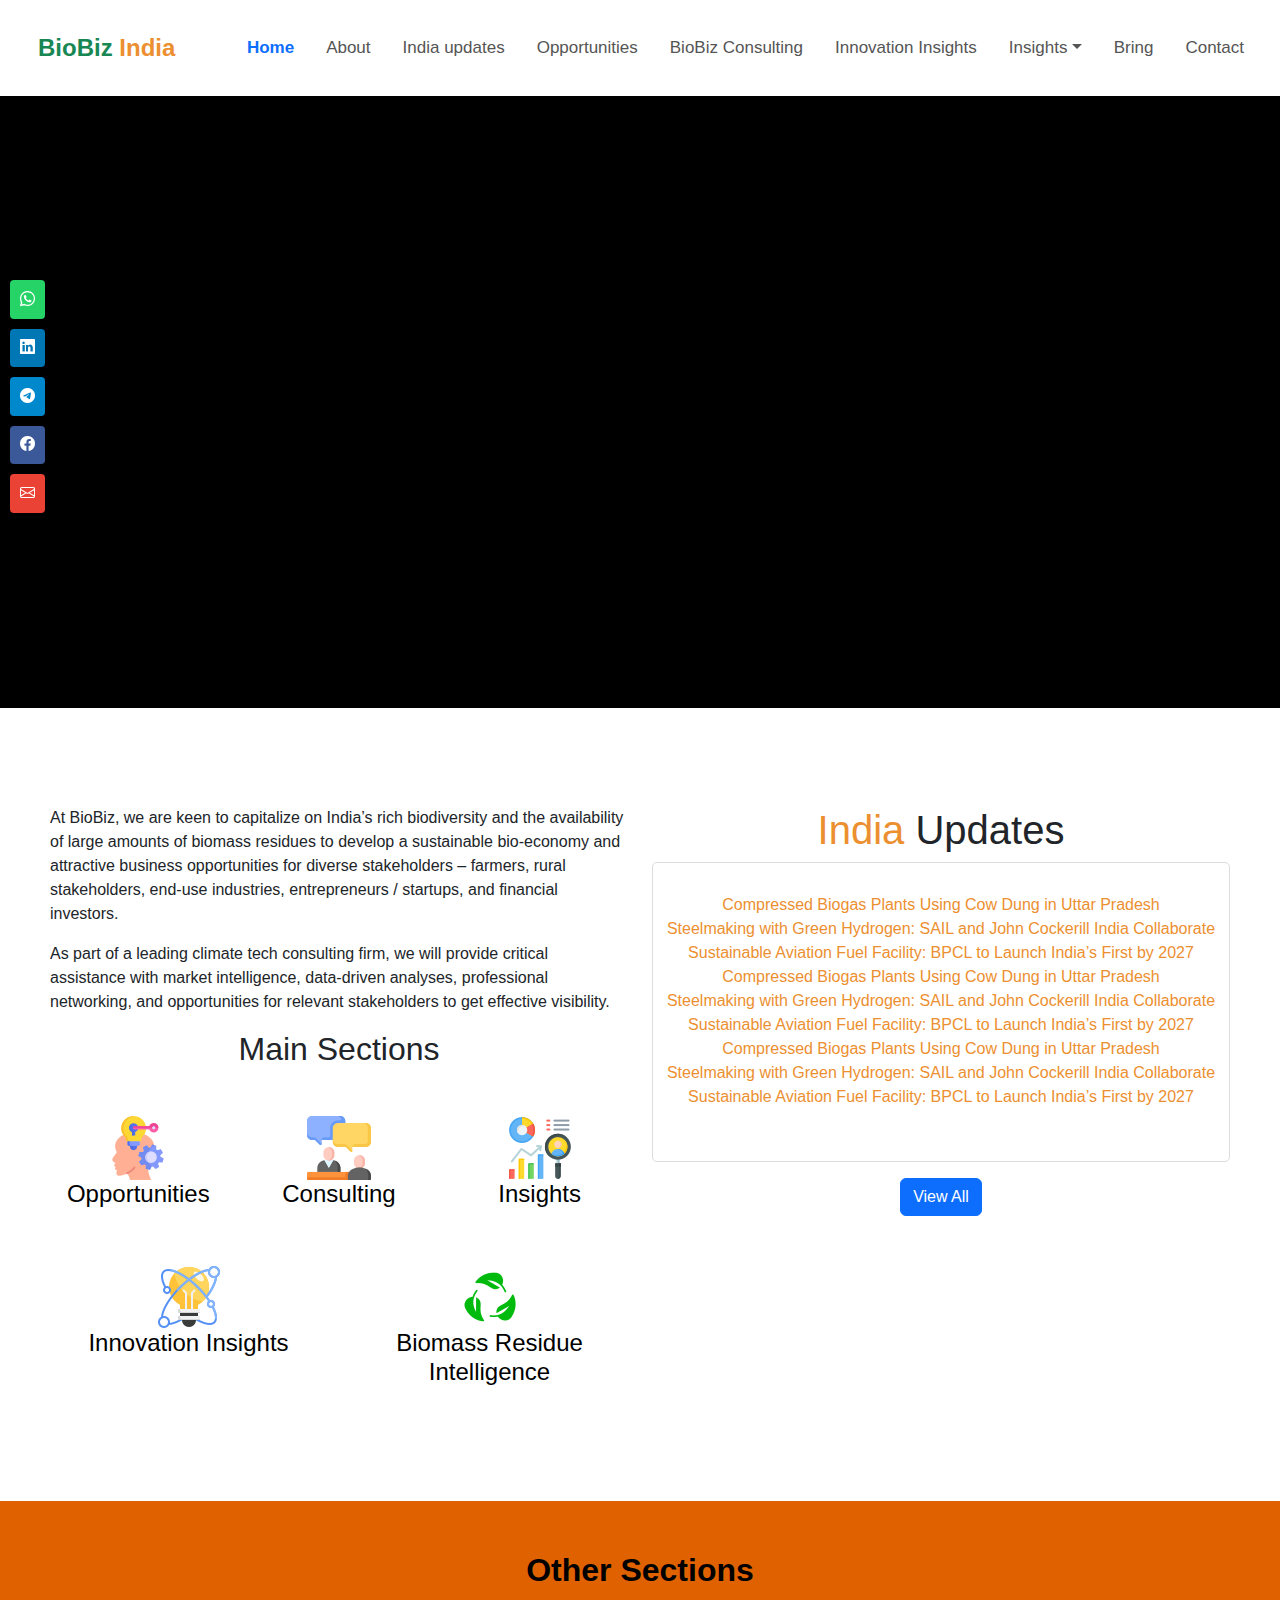
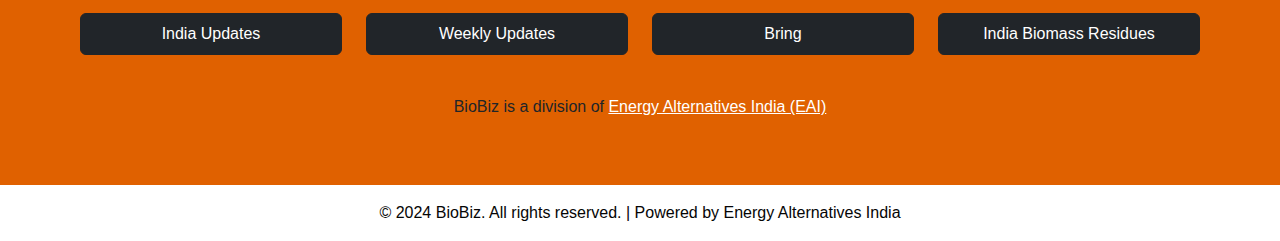
<file: index.html>
<!DOCTYPE html>
<html lang="en">
    <head>
        <meta charset="UTF-8">
        <meta name="viewport" content="width=device-width, initial-scale=1.0">
        <title>Biobiz</title>
        <link href="https://cdn.jsdelivr.net/npm/bootstrap@5.3.0-alpha3/dist/css/bootstrap.min.css" rel="stylesheet">
        <link rel="stylesheet" href="style.css">
        <link rel="stylesheet" href="https://cdn.jsdelivr.net/npm/bootstrap-icons@1.10.5/font/bootstrap-icons.css">
    </head>
    
<body>
    <!-- Navigation Bar -->
  <nav class="navbar navbar-expand-lg navbar-light bg-white">
    <div class="container-fluid">
      <a class="navbar-brand ms-3" href="index.html">BioBiz <span style="color: #ec8f30;">India</span></a>
      <button class="navbar-toggler" type="button" data-bs-toggle="collapse" data-bs-target="#navbarNav">
        <span class="navbar-toggler-icon"></span>
      </button>
    
      <div class="collapse navbar-collapse" id="navbarNav">
        <ul class="navbar-nav ms-auto">
          <li class="nav-item me-3"><a class="nav-link active" href="index.html">Home</a></li>
          <li class="nav-item me-3"><a class="nav-link" href="About.html">About</a></li>
          <li class="nav-item me-3"><a class="nav-link" href="indiaUpdate.html">India updates</a></li>
          <li class="nav-item me-3"><a class="nav-link" href="Opportunities.html">Opportunities</a></li>
          <li class="nav-item me-3"><a class="nav-link" href="BiobizConsulting.html">BioBiz Consulting</a></li>
          <li class="nav-item me-3"><a class="nav-link" href="InnovationInsights.html">Innovation Insights</a></li>
          <li class="nav-item me-3 dropdown">
            <a class="nav-link dropdown-toggle" href="#" id="insightsDropdown" role="button" data-bs-toggle="dropdown"> Insights</a>
              <ul class="dropdown-menu">
                <li><a class="dropdown-item" href="#">Bioenergy</a></li>
                <li><div class="dropdown-divider"></div></li>
                <li><a class="dropdown-item" href="#">Environmental Solutions</a></li>
                <li><div class="dropdown-divider"></div></li>
                <li><a class="dropdown-item" href="#">Bio Products</a></li>
                <li><div class="dropdown-divider"></div></li>
                <li><a class="dropdown-item" href="#">Bio-based Science & Tech Pathways</a></li>
                <li><div class="dropdown-divider"></div></li>
                <li><a class="dropdown-item" href="#">Regional Biomass Residues</a></li>
                <li><div class="dropdown-divider"></div></li>
                <li><a class="dropdown-item" href="#">India Biomass Residues</a></li>
                <li><div class="dropdown-divider"></div></li>
                <li><a class="dropdown-item" href="#">Indian Bioeconomy</a></li>
              </ul>
            </li>
            <li class="nav-item me-3"><a class="nav-link" href="Bring.html">Bring</a></li>
            <li class="nav-item me-3"><a class="nav-link" href="Contact.html">Contact</a></li>
        </ul>
      </div>
    </div>
  </nav>
  <!-- Social Media Sidebar -->
  <div class="social-sidebar">
    <a href="https://www.whatsapp.com"><i class="bi bi-whatsapp"></i></a>
    <a href="https://www.linkedin.com"><i class="bi bi-linkedin"></i></a>
    <a href="https://telegram.org/"><i class="bi bi-telegram"></i></a>
    <a href="https://www.facebook.com/"><i class="bi bi-facebook"></i></a>
    <a href="https://mail.google.com/"><i class="bi bi-envelope"></i></a>
</div>
<!-- Home Section -->
  <div class="video-container">
    <video loop autoplay muted playsinline class="fullscreen-video desktop-video">
        <source src="https://biobiz.in/2024/video.mp4" type="video/mp4">
    </video>

    <video loop autoplay muted playsinline class="fullscreen-video mobile-video">
        <source src="https://biobiz.in/wp-content/uploads/2024/10/biobiz-mobile-video.mp4" type="video/mp4">
    </video>
  </div>

  <!--  Home Section2-->

  <div class="mainsection container-fluid " >
    <div class="row">
      <!-- Main Section -->
      <div class="col-sm">
        <section class="mb-5">
          <div class="text-start mt-5">
            <p>At BioBiz, we are keen to capitalize on India’s rich biodiversity and the availability of large amounts of biomass residues to develop a sustainable bio-economy and attractive business opportunities for diverse stakeholders – farmers, rural stakeholders, end-use industries, entrepreneurs / startups, and financial investors.</p>
            <p>As part of a leading climate tech consulting firm, we will provide critical assistance with market intelligence, data-driven analyses, professional networking, and opportunities for relevant stakeholders to get effective visibility.</p>
          </div>
          <h2 class="text-center">Main Sections</h2>
          <div class="row  py-3">
            <div class="col-md-4">
              <div class="text-center py-4">
                <img src="img/opportunity.png" width="64" height="64" alt=>
                <h4 ><a href=""class="mainimg">Opportunities</a></h4>
              </div>
            </div>
            <div class="col-md-4 py-4">
              <div class="text-center">
                <img src="img/consulting.png" width="64" height="64">
                <h4 ><a href="" class="mainimg">Consulting</a></h4>
              </div>
            </div>
            <div class="col-md-4 py-4">
              <div class="text-center">
                <img src="img/insights.png" width="64" height="64">
                <h4><a href=""class="mainimg">Insights</a></h4>
              </div>
            </div>
          </div>
          <div class="row">
            <div class="col-md-6 py-2">
              <div class="text-center">
                <img src="img/innovations.png" width="64" height="64" >
                <h4><a href=""class="mainimg ">Innovation Insights</a></h4>
              </div>
            </div>
            <div class="col-md-6 py-2">
              <div class="text-center">
                <img src="img/leaf.png" width="64" height="64" >
                <h4><a href=""class="mainimg">Biomass Residue Intelligence</a></h4>
              </div>
            </div>
          </div>
        </section>
      </div>
      <div class="col-lg">
        <section class="py-5">
            <h1 class="text-center "><span style="color: #ec8f30;">India</span> Updates</h1>
            <div class="containerScrolling ">
              <ul class="data-list-Scrolling list-unstyled">
                <li><a class="scrollColor" href="">Compressed Biogas Plants Using Cow Dung in Uttar Pradesh</a></li>
                <li><a class="scrollColor" href="">Steelmaking with Green Hydrogen: SAIL and John Cockerill India Collaborate</a></li>
                <li><a class="scrollColor" href="">Sustainable Aviation Fuel Facility: BPCL to Launch India’s First by 2027</a></li>
                <li><a class="scrollColor" href="">Compressed Biogas Plants Using Cow Dung in Uttar Pradesh</a></li>
                <li><a class="scrollColor" href="">Steelmaking with Green Hydrogen: SAIL and John Cockerill India Collaborate</a></li>
                <li><a class="scrollColor" href="">Sustainable Aviation Fuel Facility: BPCL to Launch India’s First by 2027</a></li>
                <li><a class="scrollColor" href="">Compressed Biogas Plants Using Cow Dung in Uttar Pradesh</a></li>
                <li><a class="scrollColor" href="">Steelmaking with Green Hydrogen: SAIL and John Cockerill India Collaborate</a></li>
                <li><a class="scrollColor" href="">Sustainable Aviation Fuel Facility: BPCL to Launch India’s First by 2027</a></li>
              </ul>
            </div>
            <div class="text-center mt-3">
              <a href="" class="btn btn-primary">View All</a>
            </div>
          </section>
      </div>
    </div>
  </div>

<!-- Other Section -->
<section class="other-section">
  <div class="container">
      <div class="text-center mb-4">
          <h1 class="other-heading">Other Sections</h1>
      </div>

      <div class="row text-center">
          <div class="col-12 col-md-3 mb-3">
              <a class="btn btn-dark w-100 py-2 btn-custom" href="indiaUpdate.html" >
                  India Updates
              </a>
          </div>
          <div class="col-12 col-md-3 mb-3">
              <a class="btn btn-dark w-100 py-2 btn-custom" href="Bring.html" >
                  Weekly Updates
              </a>
          </div>
          <div class="col-12 col-md-3 mb-3">
              <a class="btn btn-dark w-100 py-2 btn-custom" href="Bring.html" >
                  Bring
              </a>
          </div>
          <div class="col-12 col-md-3 mb-3">
              <a class="btn btn-dark w-100 py-2 btn-custom" href="BiobizConsulting.html" >
                  India Biomass Residues
              </a>
          </div>
      </div>
      <div class="text-center mt-4">
          <p>BioBiz is a division of 
              <a class="division-link" href="" >Energy Alternatives India (EAI)</a>
          </p>
      </div>
    </div>
    </section>
<!--Footer-->
  <div class="text-center footer">
    <p class="py-3">&copy; 2024 BioBiz. All rights reserved. | Powered by 
        <a href="" class="footer">Energy Alternatives India</a>
    </p>
  </div>
    <script src="https://cdn.jsdelivr.net/npm/bootstrap@5.3.0/dist/js/bootstrap.bundle.min.js"></script>
</body>
</html>
</file>
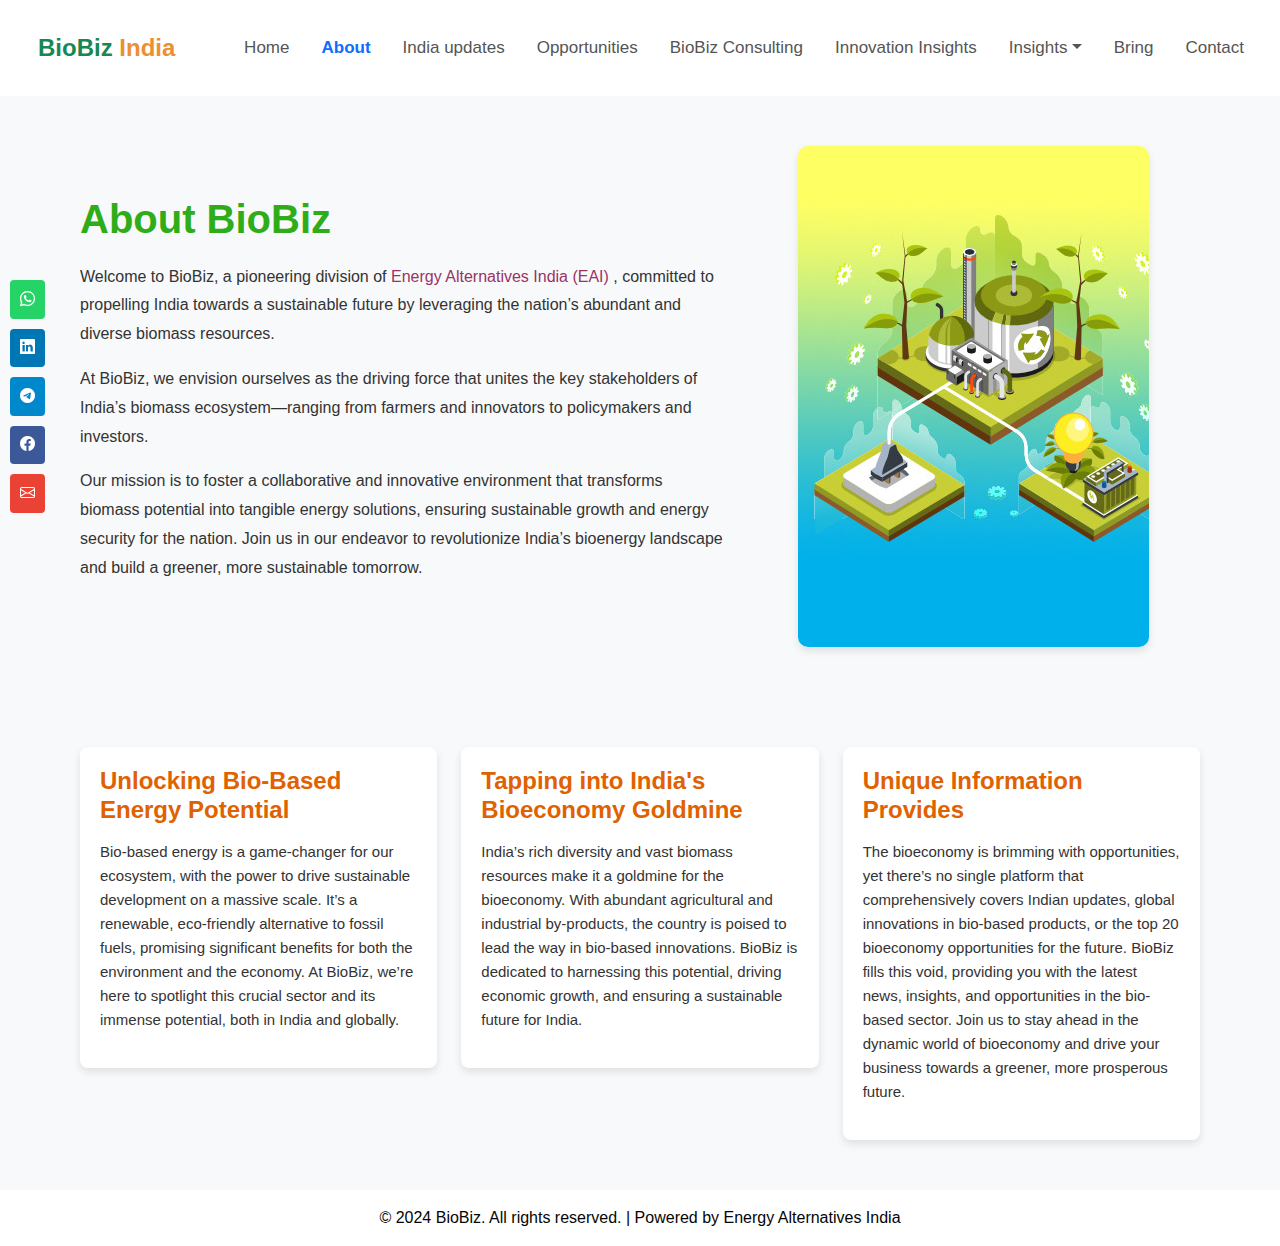
<file: About.html>
<!DOCTYPE html>
<html lang="en">
    <head>
        <meta charset="UTF-8">
        <meta name="viewport" content="width=device-width, initial-scale=1.0">
        <title>Biobiz</title>
        <link href="https://cdn.jsdelivr.net/npm/bootstrap@5.3.0-alpha3/dist/css/bootstrap.min.css" rel="stylesheet">
        <link rel="stylesheet" href="style.css">
        <link rel="stylesheet" href="https://cdn.jsdelivr.net/npm/bootstrap-icons@1.10.5/font/bootstrap-icons.css">
    </head>
    
<body>
    <!-- Navigation Bar -->
  <nav class="navbar navbar-expand-lg navbar-light bg-white">
    <div class="container-fluid">
      <a class="navbar-brand ms-3" href="index.html">BioBiz <span style="color: #ec8f30;">India</span></a>
      <button class="navbar-toggler" type="button" data-bs-toggle="collapse" data-bs-target="#navbarNav">
        <span class="navbar-toggler-icon"></span>
      </button>
    
      <div class="collapse navbar-collapse" id="navbarNav">
        <ul class="navbar-nav ms-auto">
          <li class="nav-item me-3"><a class="nav-link " href="index.html">Home</a></li>
          <li class="nav-item me-3"><a class="nav-link active" href="About.html">About</a></li>
          <li class="nav-item me-3"><a class="nav-link" href="indiaUpdate.html">India updates</a></li>
          <li class="nav-item me-3"><a class="nav-link" href="Opportunities.html">Opportunities</a></li>
          <li class="nav-item me-3"><a class="nav-link" href="BiobizConsulting.html">BioBiz Consulting</a></li>
          <li class="nav-item me-3"><a class="nav-link " href="InnovationInsights.html">Innovation Insights</a></li>
          <li class="nav-item me-3 dropdown">
            <a class="nav-link dropdown-toggle" href="#" id="insightsDropdown" role="button" data-bs-toggle="dropdown"> Insights</a>
              <ul class="dropdown-menu">
                <li><a class="dropdown-item" href="#">Bioenergy</a></li>
                <li><div class="dropdown-divider"></div></li>
                <li><a class="dropdown-item" href="#">Environmental Solutions</a></li>
                <li><div class="dropdown-divider"></div></li>
                <li><a class="dropdown-item" href="#">Bio Products</a></li>
                <li><div class="dropdown-divider"></div></li>
                <li><a class="dropdown-item" href="#">Bio-based Science & Tech Pathways</a></li>
                <li><div class="dropdown-divider"></div></li>
                <li><a class="dropdown-item" href="#">Regional Biomass Residues</a></li>
                <li><div class="dropdown-divider"></div></li>
                <li><a class="dropdown-item" href="#">India Biomass Residues</a></li>
                <li><div class="dropdown-divider"></div></li>
                <li><a class="dropdown-item" href="#">Indian Bioeconomy</a></li>
              </ul>
            </li>
            <li class="nav-item me-3"><a class="nav-link" href="Bring.html">Bring</a></li>
            <li class="nav-item me-3"><a class="nav-link" href="Contact.html">Contact</a></li>
          </ul>
      </div>
    </div>
  </nav>
  <!-- Social Media Sidebar -->
  <div class="social-sidebar">
    <a href="https://www.whatsapp.com"><i class="bi bi-whatsapp"></i></a>
    <a href="https://www.linkedin.com"><i class="bi bi-linkedin"></i></a>
    <a href="https://telegram.org/"><i class="bi bi-telegram"></i></a>
    <a href="https://www.facebook.com/"><i class="bi bi-facebook"></i></a>
    <a href="https://mail.google.com/"><i class="bi bi-envelope"></i></a>
    </div>

    <!-- About Section Start -->
    <section class="about-section">
      <div class="container">
          <div class="row align-items-center">
              <!-- Text Column -->
              <div class="col-md-7">
                  <h1 class="about-title">About BioBiz</h1>
                  <p class="about-text">
                      Welcome to BioBiz, a pioneering division of 
                      <a href="" target="_blank" rel="noopener" class="about-link">
                          Energy Alternatives India (EAI)
                      </a>, committed to propelling India towards a sustainable future by leveraging the nation’s abundant and diverse biomass resources.
                  </p>
                  <p class="about-text">
                      At BioBiz, we envision ourselves as the driving force that unites the key stakeholders of India’s biomass ecosystem—ranging from farmers and innovators to policymakers and investors.
                  </p>
                  <p class="about-text">
                      Our mission is to foster a collaborative and innovative environment that transforms biomass potential into tangible energy solutions, ensuring sustainable growth and energy security for the nation. Join us in our endeavor to revolutionize India’s bioenergy landscape and build a greener, more sustainable tomorrow.
                  </p>
              </div>
              <!-- Image Column -->
              <div class="col-md-5 text-center">
                  <div class="about-image">
                      <img src="img/aboutmain.jpeg" 
                           alt="BioBiz" 
                           >
                  </div>
              </div>
          </div>
      </div>
  </section>
  <!-- About Section End -->

<!-- Section Start -->
<section class="section-header">
  <div class="container">
      <div class="row g-4">
          <!-- Column 1 -->
          <div class="col-md-4">
              <div class="blurb-box">
                  <h4 class="blurb-title">Unlocking Bio-Based Energy Potential</h4>
                  <p class="blurb-description">
                      Bio-based energy is a game-changer for our ecosystem, with the power to drive sustainable development on a massive scale. 
                      It’s a renewable, eco-friendly alternative to fossil fuels, promising significant benefits for both the environment and the economy. 
                      At BioBiz, we’re here to spotlight this crucial sector and its immense potential, both in India and globally.
                  </p>
              </div>
          </div>
          <!-- Column 2 -->
          <div class="col-md-4">
              <div class="blurb-box">
                  <h4 class="blurb-title">Tapping into India's Bioeconomy Goldmine</h4>
                  <p class="blurb-description">
                      India’s rich diversity and vast biomass resources make it a goldmine for the bioeconomy. 
                      With abundant agricultural and industrial by-products, the country is poised to lead the way in bio-based innovations. 
                      BioBiz is dedicated to harnessing this potential, driving economic growth, and ensuring a sustainable future for India.
                  </p>
              </div>
          </div>
          <!-- Column 3 -->
          <div class="col-md-4">
              <div class="blurb-box">
                  <h4 class="blurb-title">Unique Information Provides</h4>
                  <p class="blurb-description">
                      The bioeconomy is brimming with opportunities, yet there’s no single platform that comprehensively covers Indian updates, 
                      global innovations in bio-based products, or the top 20 bioeconomy opportunities for the future. 
                      BioBiz fills this void, providing you with the latest news, insights, and opportunities in the bio-based sector. 
                      Join us to stay ahead in the dynamic world of bioeconomy and drive your business towards a greener, more prosperous future.
                  </p>
              </div>
          </div>
      </div>
  </div>
</section>


<!--Footer-->
  <div class="text-center footer">
    <p class="py-3">&copy; 2024 BioBiz. All rights reserved. | Powered by 
        <a href="" class="footer">Energy Alternatives India</a>
    </p>
  </div>
    <script src="https://cdn.jsdelivr.net/npm/bootstrap@5.3.0/dist/js/bootstrap.bundle.min.js"></script>
</body>
</html>
</file>
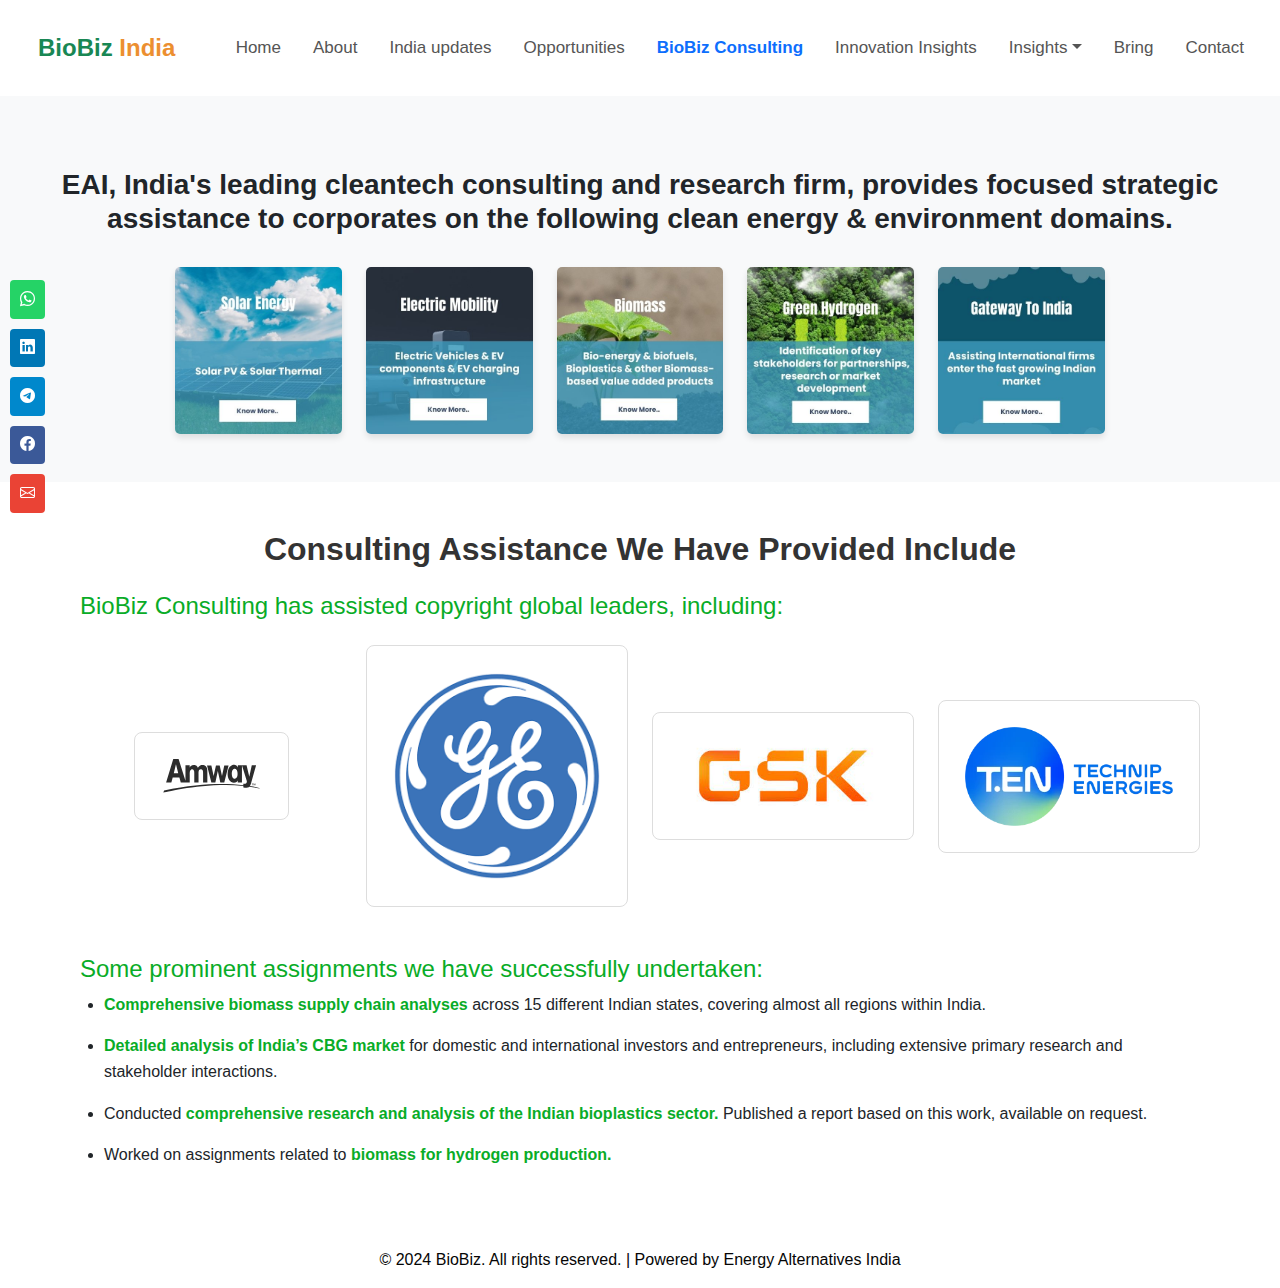
<file: BiobizConsulting.html>
<!DOCTYPE html>
<html lang="en">
    <head>
        <meta charset="UTF-8">
        <meta name="viewport" content="width=device-width, initial-scale=1.0">
        <title>Biobiz</title>
        <link href="https://cdn.jsdelivr.net/npm/bootstrap@5.3.0-alpha3/dist/css/bootstrap.min.css" rel="stylesheet">
        <link rel="stylesheet" href="style.css">
        <link rel="stylesheet" href="https://cdn.jsdelivr.net/npm/bootstrap-icons@1.10.5/font/bootstrap-icons.css">
    </head>
    
<body>
    <!-- Navigation Bar -->
  <nav class="navbar navbar-expand-lg navbar-light bg-white">
    <div class="container-fluid">
      <a class="navbar-brand ms-3" href="index.html">BioBiz <span style="color: #ec8f30;">India</span></a>
      <button class="navbar-toggler" type="button" data-bs-toggle="collapse" data-bs-target="#navbarNav">
        <span class="navbar-toggler-icon"></span>
      </button>
    
      <div class="collapse navbar-collapse" id="navbarNav">
        <ul class="navbar-nav ms-auto">
          <li class="nav-item me-3"><a class="nav-link " href="index.html">Home</a></li>
          <li class="nav-item me-3"><a class="nav-link" href="About.html">About</a></li>
          <li class="nav-item me-3"><a class="nav-link " href="indiaUpdate.html">India updates</a></li>
          <li class="nav-item me-3"><a class="nav-link" href="Opportunities.html">Opportunities</a></li>
          <li class="nav-item me-3"><a class="nav-link active" href="BiobizConsulting.html">BioBiz Consulting</a></li>
          <li class="nav-item me-3"><a class="nav-link " href="InnovationInsights.html">Innovation Insights</a></li>
          <li class="nav-item me-3 dropdown">
            <a class="nav-link dropdown-toggle" href="#" id="insightsDropdown" role="button" data-bs-toggle="dropdown"> Insights</a>
              <ul class="dropdown-menu">
                <li><a class="dropdown-item" href="#">Bioenergy</a></li>
                <li><div class="dropdown-divider"></div></li>
                <li><a class="dropdown-item" href="#">Environmental Solutions</a></li>
                <li><div class="dropdown-divider"></div></li>
                <li><a class="dropdown-item" href="#">Bio Products</a></li>
                <li><div class="dropdown-divider"></div></li>
                <li><a class="dropdown-item" href="#">Bio-based Science & Tech Pathways</a></li>
                <li><div class="dropdown-divider"></div></li>
                <li><a class="dropdown-item" href="#">Regional Biomass Residues</a></li>
                <li><div class="dropdown-divider"></div></li>
                <li><a class="dropdown-item" href="#">India Biomass Residues</a></li>
                <li><div class="dropdown-divider"></div></li>
                <li><a class="dropdown-item" href="#">Indian Bioeconomy</a></li>
              </ul>
            </li>
            <li class="nav-item me-3"><a class="nav-link" href="Bring.html">Bring</a></li>
            <li class="nav-item me-3"><a class="nav-link" href="Contact.html">Contact</a></li>
          </ul>
      </div>
    </div>
  </nav>
  <!-- Social Media Sidebar -->
  <div class="social-sidebar">
    <a href="https://www.whatsapp.com"><i class="bi bi-whatsapp"></i></a>
    <a href="https://www.linkedin.com"><i class="bi bi-linkedin"></i></a>
    <a href="https://telegram.org/"><i class="bi bi-telegram"></i></a>
    <a href="https://www.facebook.com/"><i class="bi bi-facebook"></i></a>
    <a href="https://mail.google.com/"><i class="bi bi-envelope"></i></a>
    </div>
<!-- Section Start -->
<section class="py-5 bg-light">
  <h3 class="intro_sec text-center py-4">
      <b>
          EAI, India's leading cleantech consulting and research firm, provides focused strategic<br>
          assistance to corporates on the following clean energy & environment domains.
      </b>
  </h3>
  <div class="container">
      <div class="row g-4">
          <!-- Domain 1 -->
          <div class="col-md-2 offset-md-1 col-6">
              <div class="content-inner">
                  <a href="" target="_blank">
                      <img src="img/solar.jpg" alt="Solar " class="img-fluid">
                  </a>
              </div>
          </div>
          <!-- Domain 2 -->
          <div class="col-md-2 col-6">
              <div class="content-inner">
                  <a href="" target="_blank">
                      <img src="img/electric.jpg" alt="electric" class="img-fluid">
                  </a>
              </div>
          </div>
          <!-- Domain 3 -->
          <div class="col-md-2 col-6">
              <div class="content-inner">
                  <a href="" target="_blank">
                      <img src="img/biomas.jpg" alt="Biomas" class="img-fluid">
                  </a>
              </div>
          </div>

          <div class="col-md-2 col-6">
              <div class="content-inner">
                  <a href="" target="_blank">
                      <img src="img/green.jpg" alt="Green " class="img-fluid">
                  </a>
              </div>
          </div>

          <div class="col-md-2 col-6">
              <div class="content-inner">
                  <a href="" target="_blank">
                      <img src="img/gateway.jpg" alt="Grid-to-Island Consulting" class="img-fluid">
                  </a>
              </div>
          </div>
      </div>
  </div>
</section>
<!-- Section End -->

<!-- Consulting Assistance Section -->
<section class="e-mob_roadmap py-5">
  <div class="container">
      <h2 class="text-center fw-bold">Consulting Assistance We Have Provided Include</h2>
      <div class="benefits mt-4">

          <h4 style="color: #09ac27;">BioBiz Consulting has assisted copyright global leaders, including:</h4>
          
          <!-- Logos Grid -->
          <div class="row my-4">

              <div class="col-md-3 col-sm-6 d-flex justify-content-center align-items-center mb-4">
                  <div class="logo-container p-3">
                      <img src="img/Amway.svg" class="logo-img" alt="Amway">
                  </div>
              </div>

              <div class="col-md-3 col-sm-6 d-flex justify-content-center align-items-center mb-4">
                  <div class="logo-container p-3">
                      <img src="img/GE.png" class="logo-img" alt="GE">
                  </div>
              </div>
              <div class="col-md-3 col-sm-6 d-flex justify-content-center align-items-center mb-4">
                  <div class="logo-container p-3">
                      <img src="img/GSK_logo.jpg" class="logo-img" alt="GSK">
                  </div>
              </div>
              <div class="col-md-3 col-sm-6 d-flex justify-content-center align-items-center mb-4">
                  <div class="logo-container p-3">
                      <img src="img/technip-logo.webp" class="logo-img" alt="Technip">
                  </div>
              </div>
          </div>
          
          <!-- Prominent Assignments -->
          <h4 style="color: #09ac27;">Some prominent assignments we have successfully undertaken:</h4>
          <ul class="pro-assign">
              <li class="pro-assign-li"><b>Comprehensive biomass supply chain analyses</b> across 15 different Indian states, covering almost all regions within India.</li>
              <li class="pro-assign-li"><b>Detailed analysis of India’s CBG market</b> for domestic and international investors and entrepreneurs, including extensive primary research and stakeholder interactions.</li>
              <li class="pro-assign-li">Conducted <b>comprehensive research and analysis of the Indian bioplastics sector.</b> Published a report based on this work, available on request.</li>
              <li class="pro-assign-li">Worked on assignments related to <b>biomass for hydrogen production.</b></li>
          </ul>
      </div>
  </div>
</section>


<!--Footer-->
  <div class="text-center footer">
    <p class="py-3">&copy; 2024 BioBiz. All rights reserved. | Powered by 
        <a href="" class="footer">Energy Alternatives India</a>
    </p>
  </div>
    <script src="https://cdn.jsdelivr.net/npm/bootstrap@5.3.0/dist/js/bootstrap.bundle.min.js"></script>
</body>
</html>
</file>
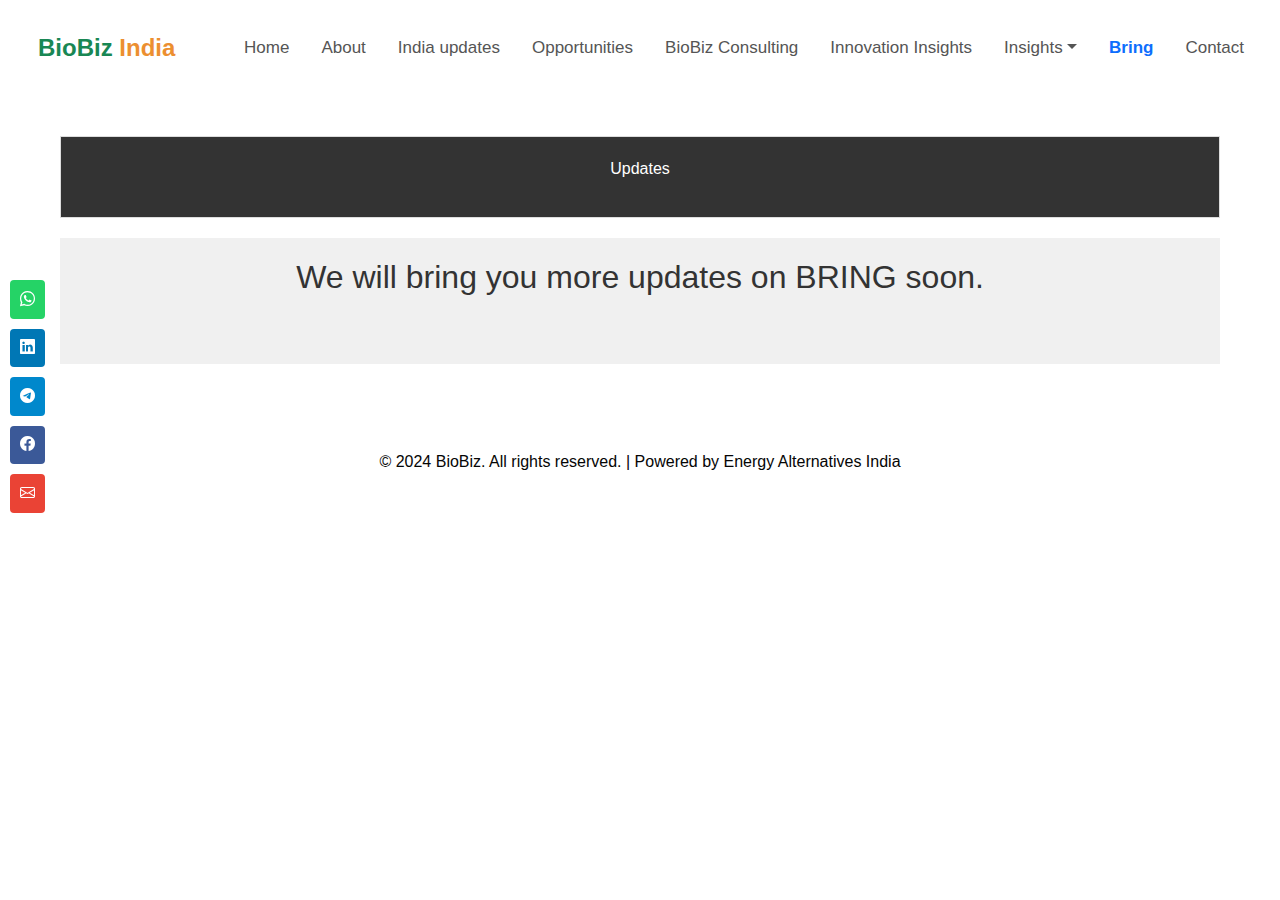
<file: Bring.html>
<!DOCTYPE html>
<html lang="en">
    <head>
        <meta charset="UTF-8">
        <meta name="viewport" content="width=device-width, initial-scale=1.0">
        <title>Biobiz</title>
        <link href="https://cdn.jsdelivr.net/npm/bootstrap@5.3.0-alpha3/dist/css/bootstrap.min.css" rel="stylesheet">
        <link rel="stylesheet" href="style.css">
        <link rel="stylesheet" href="https://cdn.jsdelivr.net/npm/bootstrap-icons@1.10.5/font/bootstrap-icons.css">
    </head>
    
<body>
    <!-- Navigation Bar -->
  <nav class="navbar navbar-expand-lg navbar-light bg-white">
    <div class="container-fluid">
      <a class="navbar-brand ms-3" href="index.html">BioBiz <span style="color: #ec8f30;">India</span></a>
      <button class="navbar-toggler" type="button" data-bs-toggle="collapse" data-bs-target="#navbarNav">
        <span class="navbar-toggler-icon"></span>
      </button>
    
      <div class="collapse navbar-collapse" id="navbarNav">
        <ul class="navbar-nav ms-auto">
          <li class="nav-item me-3"><a class="nav-link " href="index.html">Home</a></li>
          <li class="nav-item me-3"><a class="nav-link" href="About.html">About</a></li>
          <li class="nav-item me-3"><a class="nav-link " href="indiaUpdate.html">India updates</a></li>
          <li class="nav-item me-3"><a class="nav-link" href="Opportunities.html">Opportunities</a></li>
          <li class="nav-item me-3"><a class="nav-link" href="BiobizConsulting.html">BioBiz Consulting</a></li>
          <li class="nav-item me-3"><a class="nav-link " href="InnovationInsights.html">Innovation Insights</a></li>
          <li class="nav-item me-3 dropdown">
            <a class="nav-link dropdown-toggle" href="#" id="insightsDropdown" role="button" data-bs-toggle="dropdown"> Insights</a>
              <ul class="dropdown-menu">
                <li><a class="dropdown-item" href="#">Bioenergy</a></li>
                <li><div class="dropdown-divider"></div></li>
                <li><a class="dropdown-item" href="#">Environmental Solutions</a></li>
                <li><div class="dropdown-divider"></div></li>
                <li><a class="dropdown-item" href="#">Bio Products</a></li>
                <li><div class="dropdown-divider"></div></li>
                <li><a class="dropdown-item" href="#">Bio-based Science & Tech Pathways</a></li>
                <li><div class="dropdown-divider"></div></li>
                <li><a class="dropdown-item" href="#">Regional Biomass Residues</a></li>
                <li><div class="dropdown-divider"></div></li>
                <li><a class="dropdown-item" href="#">India Biomass Residues</a></li>
                <li><div class="dropdown-divider"></div></li>
                <li><a class="dropdown-item" href="#">Indian Bioeconomy</a></li>
              </ul>
            </li>
            <li class="nav-item me-3"><a class="nav-link active" href="Bring.html">Bring</a></li>
            <li class="nav-item me-3"><a class="nav-link" href="Contact.html">Contact</a></li>
          </ul>
      </div>
    </div>
  </nav>
  <!-- Social Media Sidebar -->
  <div class="social-sidebar">
    <a href="https://www.whatsapp.com"><i class="bi bi-whatsapp"></i></a>
    <a href="https://www.linkedin.com"><i class="bi bi-linkedin"></i></a>
    <a href="https://telegram.org/"><i class="bi bi-telegram"></i></a>
    <a href="https://www.facebook.com/"><i class="bi bi-facebook"></i></a>
    <a href="https://mail.google.com/"><i class="bi bi-envelope"></i></a>
    </div>
<!-- Section start -->
<div class="row-container custom-row">
  <div class="column-container custom-column custom-last-child">
      <div class="bordered-section custom-text-section custom-text-dark">
          <div class="text-inner">
              <p>Updates</p>
          </div>
      </div>
      <div class="text-section custom-text-section custom-text-light">
          <div class="text-inner">
              <h2><span style="font-weight: 400;">We will bring you more updates on BRING soon.</span></h2>
              <p>&nbsp;</p>
          </div>
      </div>
  </div>
</div>


<!--Footer-->
  <div class="text-center footer">
    <p class="py-3">&copy; 2024 BioBiz. All rights reserved. | Powered by 
        <a href="" class="footer">Energy Alternatives India</a>
    </p>
  </div>
    <script src="https://cdn.jsdelivr.net/npm/bootstrap@5.3.0/dist/js/bootstrap.bundle.min.js"></script>
</body>
</html>
</file>
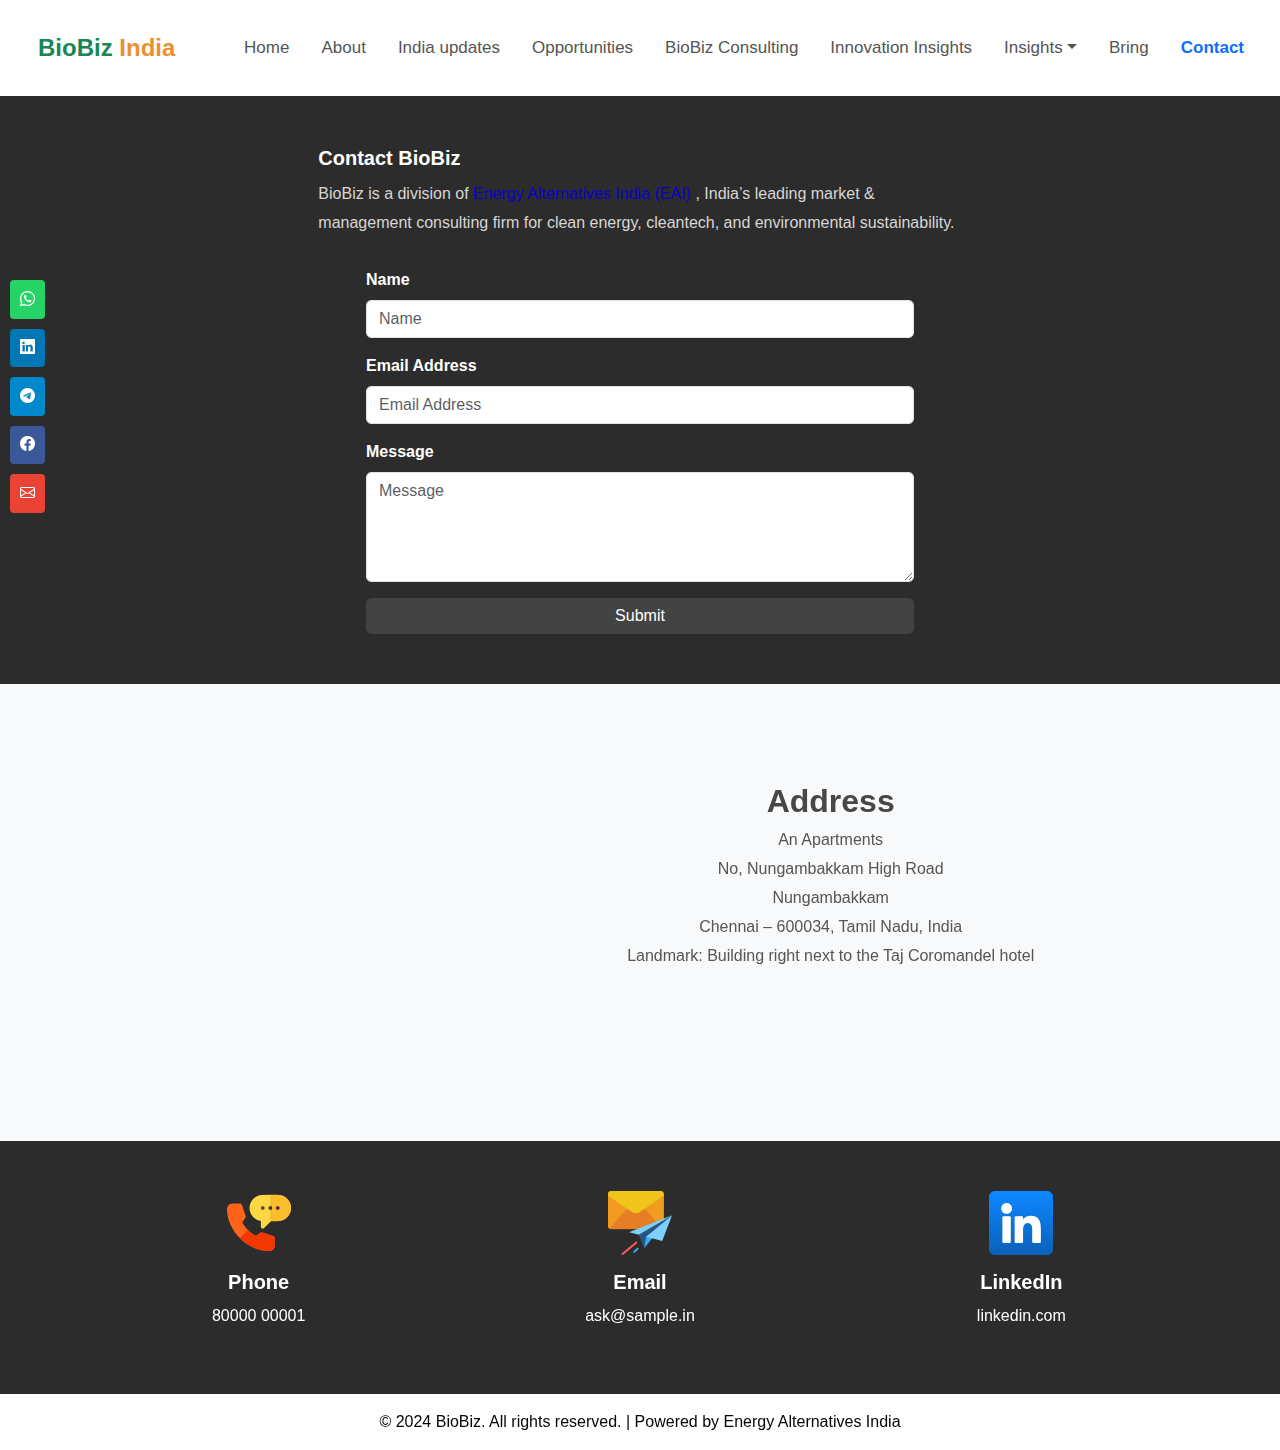
<file: Contact.html>
<!DOCTYPE html>
<html lang="en">
    <head>
        <meta charset="UTF-8">
        <meta name="viewport" content="width=device-width, initial-scale=1.0">
        <title>Biobiz</title>
        <link href="https://cdn.jsdelivr.net/npm/bootstrap@5.3.0-alpha3/dist/css/bootstrap.min.css" rel="stylesheet">
        <link rel="stylesheet" href="style.css">
        <link rel="stylesheet" href="https://cdn.jsdelivr.net/npm/bootstrap-icons@1.10.5/font/bootstrap-icons.css">
    </head>
    
<body>
    <!-- Navigation Bar -->
  <nav class="navbar navbar-expand-lg navbar-light bg-white">
    <div class="container-fluid">
      <a class="navbar-brand ms-3" href="index.html">BioBiz <span style="color: #ec8f30;">India</span></a>
      <button class="navbar-toggler" type="button" data-bs-toggle="collapse" data-bs-target="#navbarNav">
        <span class="navbar-toggler-icon"></span>
      </button>
    
      <div class="collapse navbar-collapse" id="navbarNav">
        <ul class="navbar-nav ms-auto">
          <li class="nav-item me-3"><a class="nav-link " href="index.html">Home</a></li>
          <li class="nav-item me-3"><a class="nav-link" href="About.html">About</a></li>
          <li class="nav-item me-3"><a class="nav-link" href="indiaUpdate.html">India updates</a></li>
          <li class="nav-item me-3"><a class="nav-link" href="Opportunities.html">Opportunities</a></li>
          <li class="nav-item me-3"><a class="nav-link" href="BiobizConsulting.html">BioBiz Consulting</a></li>
          <li class="nav-item me-3"><a class="nav-link " href="InnovationInsights.html">Innovation Insights</a></li>
          <li class="nav-item me-3 dropdown">
            <a class="nav-link dropdown-toggle" href="#" id="insightsDropdown" role="button" data-bs-toggle="dropdown"> Insights</a>
              <ul class="dropdown-menu">
                <li><a class="dropdown-item" href="#">Bioenergy</a></li>
                <li><div class="dropdown-divider"></div></li>
                <li><a class="dropdown-item" href="#">Environmental Solutions</a></li>
                <li><div class="dropdown-divider"></div></li>
                <li><a class="dropdown-item" href="#">Bio Products</a></li>
                <li><div class="dropdown-divider"></div></li>
                <li><a class="dropdown-item" href="#">Bio-based Science & Tech Pathways</a></li>
                <li><div class="dropdown-divider"></div></li>
                <li><a class="dropdown-item" href="#">Regional Biomass Residues</a></li>
                <li><div class="dropdown-divider"></div></li>
                <li><a class="dropdown-item" href="#">India Biomass Residues</a></li>
                <li><div class="dropdown-divider"></div></li>
                <li><a class="dropdown-item" href="#">Indian Bioeconomy</a></li>
              </ul>
            </li>
            <li class="nav-item me-3"><a class="nav-link" href="Bring.html">Bring</a></li>
            <li class="nav-item me-3"><a class="nav-link active" href="Contact.html">Contact</a></li>
          </ul>
      </div>
    </div>
  </nav>
  <!-- Social Media Sidebar -->
  <div class="social-sidebar">
    <a href="https://www.whatsapp.com"><i class="bi bi-whatsapp"></i></a>
    <a href="https://www.linkedin.com"><i class="bi bi-linkedin"></i></a>
    <a href="https://telegram.org/"><i class="bi bi-telegram"></i></a>
    <a href="https://www.facebook.com/"><i class="bi bi-facebook"></i></a>
    <a href="https://mail.google.com/"><i class="bi bi-envelope"></i></a>
    </div>
<!-- Contact Section Start -->
<section class="contact-section">
  <div class="container">
      <div class="row justify-content-center">

          <div class="col-md-7">
              <h1 class="contact-title">Contact BioBiz</h1>
              <p class="contact-description">
                  BioBiz is a division of 
                  <a href="" target="_blank" class="contact-link">
                      Energy Alternatives India (EAI)
                  </a>, India’s leading market & management consulting firm for clean energy, cleantech, and environmental sustainability.
              </p>
          </div>
      </div>
      <div class="row justify-content-center">

          <div class="col-md-6">
              <form action="" method="post">
                  <div class="mb-3">
                      <label for="name" class="form-label">Name</label>
                      <input type="text" class="form-control" id="name" name="name" placeholder="Name" required>
                  </div>
                  <div class="mb-3">
                      <label for="email" class="form-label">Email Address</label>
                      <input type="email" class="form-control" id="email" name="email" placeholder="Email Address" required>
                  </div>
                  <div class="mb-3">
                      <label for="message" class="form-label">Message</label>
                      <textarea class="form-control" id="message" name="message" rows="4" placeholder="Message" required></textarea>
                  </div>
                  <div class="d-grid">
                      <button type="submit" class="btn btn-submit">Submit</button>
                  </div>
              </form>
          </div>
      </div>
  </div>
</section>
<!-- Address Section Start -->
<section class="address-section">
  <div class="container">
      <div class="row">

          <div class="col-md-4">
              <div class="map-container">
                  <iframe 
                      src="https://www.google.com/maps/embed?pb=!1m14!1m8!1m3!1d485.8293006204686!2d80.24686632077913!3d13.05892752309926!3m2!1i1024!2i768!4f13.1!3m3!1m2!1s0x3a5266665555555d%3A0x60b941627ce9307a!2sEAI!5e0!3m2!1sen!2sus!4v1717673303194!5m2!1sen!2sus" 
                      allowfullscreen="" 
                      loading="lazy" 
                      referrerpolicy="no-referrer-when-downgrade">
                  </iframe>
              </div>
          </div>

          <div class="col-md-8 text-center mt-5">
              <h2 class="address-title">Address</h2>
              <div class="address-details ">
                  <p> An Apartments</p>
                  <p>No, Nungambakkam High Road</p>
                  <p>Nungambakkam</p>
                  <p>Chennai – 600034, Tamil Nadu, India</p>
                  <p>Landmark: Building right next to the Taj Coromandel hotel</p>
              </div>
          </div>
      </div>
  </div>
</section>
<!-- Address Section End -->

<!-- Contact Details Section Start -->
<section class="contact-section">
  <div class="container">
      <div class="row text-center">

          <div class="col-md-4">
              <div class="contact-card">
                  <div class="contact-icon">
                      <img src="img/phone.png" alt="Phone Icon">
                  </div>
                  <h4 class="contact-title">Phone</h4>
                  <p class="contact-detail"><a href="tel:8000000001">80000 00001</a></p>
              </div>
          </div>
          <div class="col-md-4">
              <div class="contact-card">
                  <div class="contact-icon">
                      <img src="img/mail.png" alt="Email Icon">
                  </div>
                  <h4 class="contact-title">Email</h4>
                  <p class="contact-detail"><a href="mailto:ask@sample.in">ask@sample.in</a></p>
              </div>
          </div>
          <div class="col-md-4">
              <div class="contact-card">
                  <div class="contact-icon">
                      <img src="img/linkedin.png" alt="LinkedIn Icon">
                  </div>
                  <h4 class="contact-title">LinkedIn</h4>
                  <p class="contact-detail">
                      <a href="https://www.linkedin.com" target="_blank">
                          linkedin.com
                      </a>
                  </p>
              </div>
          </div>
      </div>
  </div>
</section>
<!-- Contact Details Section End -->

<!-- Contact Section End -->


<!--Footer-->
  <div class="text-center footer">
    <p class="py-3">&copy; 2024 BioBiz. All rights reserved. | Powered by 
        <a href="" class="footer">Energy Alternatives India</a>
    </p>
  </div>
    <script src="https://cdn.jsdelivr.net/npm/bootstrap@5.3.0/dist/js/bootstrap.bundle.min.js"></script>
</body>
</html>
</file>
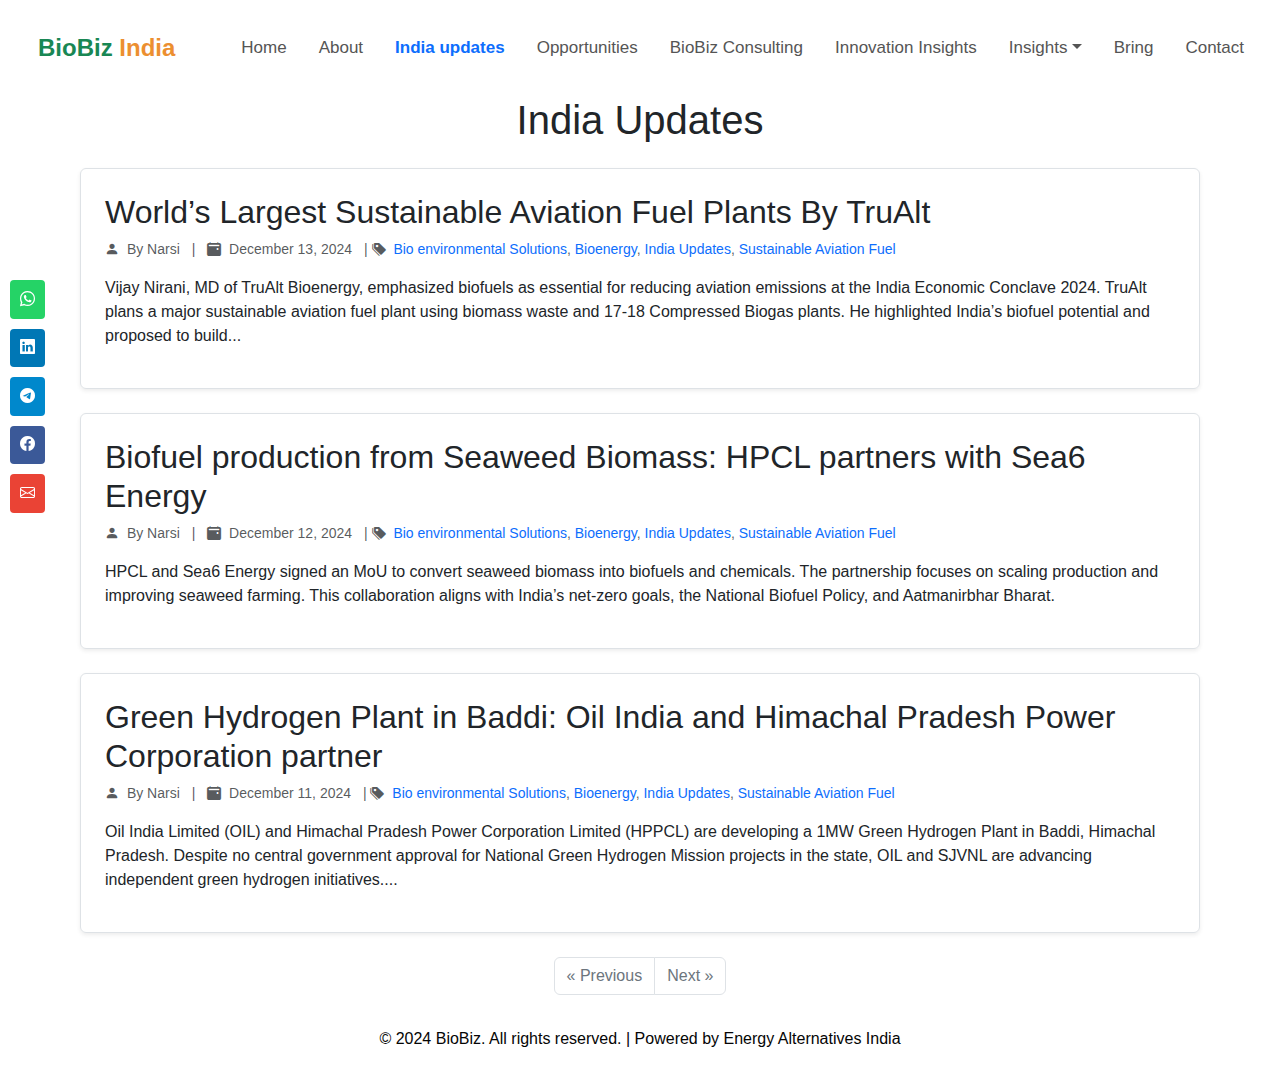
<file: indiaUpdate.html>
<!DOCTYPE html>
<html lang="en">
    <head>
        <meta charset="UTF-8">
        <meta name="viewport" content="width=device-width, initial-scale=1.0">
        <title>Biobiz</title>
        <link href="https://cdn.jsdelivr.net/npm/bootstrap@5.3.0-alpha3/dist/css/bootstrap.min.css" rel="stylesheet">
        <link rel="stylesheet" href="style.css">
        <link rel="stylesheet" href="https://cdn.jsdelivr.net/npm/bootstrap-icons@1.10.5/font/bootstrap-icons.css">
    </head>
    
<body>
    <!-- Navigation Bar -->
  <nav class="navbar navbar-expand-lg navbar-light bg-white">
    <div class="container-fluid">
      <a class="navbar-brand ms-3" href="index.html">BioBiz <span style="color: #ec8f30;">India</span></a>
      <button class="navbar-toggler" type="button" data-bs-toggle="collapse" data-bs-target="#navbarNav">
        <span class="navbar-toggler-icon"></span>
      </button>
    
      <div class="collapse navbar-collapse" id="navbarNav">
        <ul class="navbar-nav ms-auto">
          <li class="nav-item me-3"><a class="nav-link " href="index.html">Home</a></li>
          <li class="nav-item me-3"><a class="nav-link" href="About.html">About</a></li>
          <li class="nav-item me-3"><a class="nav-link active" href="indiaUpdate.html">India updates</a></li>
          <li class="nav-item me-3"><a class="nav-link" href="Opportunities.html">Opportunities</a></li>
          <li class="nav-item me-3"><a class="nav-link" href="BiobizConsulting.html">BioBiz Consulting</a></li>
          <li class="nav-item me-3"><a class="nav-link " href="InnovationInsights.html">Innovation Insights</a></li>
          <li class="nav-item me-3 dropdown">
            <a class="nav-link dropdown-toggle" href="#" id="insightsDropdown" role="button" data-bs-toggle="dropdown"> Insights</a>
              <ul class="dropdown-menu">
                <li><a class="dropdown-item" href="#">Bioenergy</a></li>
                <li><div class="dropdown-divider"></div></li>
                <li><a class="dropdown-item" href="#">Environmental Solutions</a></li>
                <li><div class="dropdown-divider"></div></li>
                <li><a class="dropdown-item" href="#">Bio Products</a></li>
                <li><div class="dropdown-divider"></div></li>
                <li><a class="dropdown-item" href="#">Bio-based Science & Tech Pathways</a></li>
                <li><div class="dropdown-divider"></div></li>
                <li><a class="dropdown-item" href="#">Regional Biomass Residues</a></li>
                <li><div class="dropdown-divider"></div></li>
                <li><a class="dropdown-item" href="#">India Biomass Residues</a></li>
                <li><div class="dropdown-divider"></div></li>
                <li><a class="dropdown-item" href="#">Indian Bioeconomy</a></li>
              </ul>
            </li>
            <li class="nav-item me-3"><a class="nav-link" href="Bring.html">Bring</a></li>
            <li class="nav-item me-3"><a class="nav-link" href="Contact.html">Contact</a></li>
          </ul>
      </div>
    </div>
  </nav>
  <!-- Social Media Sidebar -->
  <div class="social-sidebar">
    <a href="https://www.whatsapp.com"><i class="bi bi-whatsapp"></i></a>
    <a href="https://www.linkedin.com"><i class="bi bi-linkedin"></i></a>
    <a href="https://telegram.org/"><i class="bi bi-telegram"></i></a>
    <a href="https://www.facebook.com/"><i class="bi bi-facebook"></i></a>
    <a href="https://mail.google.com/"><i class="bi bi-envelope"></i></a>
</div>
<!--  post  -->
  <div class="text-center"><h1 >India Updates</h1></div>
  <div class="container my-4">
    <div class="post border p-4 shadow-sm rounded">
        <!-- Title -->
        <h2 class="post-title">
            <a href="" class="text-decoration-none text-dark">
                World’s Largest Sustainable Aviation Fuel Plants By TruAlt
            </a>
        </h2>

        <div class=" text-muted small mt-2">
            <span class="author me-2">
                <i class="bi bi-person-fill me-1"></i> By Narsi
            </span> |
            <span class="date mx-2">
                <i class="bi bi-calendar2-event-fill me-1"></i> December 13, 2024
            </span> |
            <span class="categories">
                <i class="bi bi-tags-fill me-1"></i>
                <a href="" class="text-decoration-none">Bio environmental Solutions</a>, 
                <a href="" class="text-decoration-none">Bioenergy</a>, 
                <a href="" class="text-decoration-none">India Updates</a>, 
                <a href="" class="text-decoration-none">Sustainable Aviation Fuel</a>
            </span>
        </div>

        <div class="post-content mt-3">
            <p>
                Vijay Nirani, MD of TruAlt Bioenergy, emphasized biofuels as essential for reducing aviation emissions at the India Economic Conclave 2024. TruAlt plans a major sustainable aviation fuel plant using biomass waste and 17-18 Compressed Biogas plants. He highlighted India’s biofuel potential and proposed to build...
            </p>
        </div>
    </div>
  </div>

  <div class="container my-4">
    <div class="post border p-4 shadow-sm rounded">
        <!-- Title -->
        <h2 class="post-title">
            <a href="" class="text-decoration-none text-dark">
              Biofuel production from Seaweed Biomass: HPCL partners with Sea6 Energy
            </a>
        </h2>
  
        <div class=" text-muted small mt-2">
            <span class="author me-2">
                <i class="bi bi-person-fill me-1"></i> By Narsi
            </span> |
            <span class="date mx-2">
                <i class="bi bi-calendar2-event-fill me-1"></i> December 12, 2024
            </span> |
            <span class="categories">
                <i class="bi bi-tags-fill me-1"></i>
                <a href="" class="text-decoration-none">Bio environmental Solutions</a>, 
                <a href="" class="text-decoration-none">Bioenergy</a>, 
                <a href="" class="text-decoration-none">India Updates</a>, 
                <a href="" class="text-decoration-none">Sustainable Aviation Fuel</a>
            </span>
        </div>
  
        <div class="post-content mt-3">
            <p>
              HPCL and Sea6 Energy signed an MoU to convert seaweed biomass into biofuels and chemicals. The partnership focuses on scaling production and improving seaweed farming. This collaboration aligns with India’s net-zero goals, the National Biofuel Policy, and Aatmanirbhar Bharat.
            </p>
        </div>
    </div>
  </div>
  <div class="container my-4">
    <div class="post border p-4 shadow-sm rounded">
        <!-- Title -->
        <h2 class="post-title">
            <a href="" class="text-decoration-none text-dark">
              Green Hydrogen Plant in Baddi: Oil India and Himachal Pradesh Power Corporation partner
            </a>
        </h2>
  
        <div class=" text-muted small mt-2">
            <span class="author me-2">
                <i class="bi bi-person-fill me-1"></i> By Narsi
            </span> |
            <span class="date mx-2">
                <i class="bi bi-calendar2-event-fill me-1"></i> December 11, 2024
            </span> |
            <span class="categories">
                <i class="bi bi-tags-fill me-1"></i>
                <a href="" class="text-decoration-none">Bio environmental Solutions</a>, 
                <a href="" class="text-decoration-none">Bioenergy</a>, 
                <a href="" class="text-decoration-none">India Updates</a>, 
                <a href="" class="text-decoration-none">Sustainable Aviation Fuel</a>
            </span>
        </div>
  
        <div class="post-content mt-3">
            <p>
              Oil India Limited (OIL) and Himachal Pradesh Power Corporation Limited (HPPCL) are developing a 1MW Green Hydrogen Plant in Baddi, Himachal Pradesh. Despite no central government approval for National Green Hydrogen Mission projects in the state, OIL and SJVNL are advancing independent green hydrogen initiatives....
            </p>
        </div>
    </div>
  </div>
<!--   Page   -->
<nav class="mt-4">
  <ul class="pagination justify-content-center">
      <li class="page-item">
          <a class="page-link" href="" aria-label="Previous">
              <span aria-hidden="true">&laquo;</span> Previous
          </a>
      </li>

      <li class="page-item">
          <a class="page-link" href="" aria-label="Next">
              Next <span aria-hidden="true">&raquo;</span>
          </a>
      </li>
  </ul>
</nav>

<!--Footer-->
  <div class="text-center footer">
    <p class="py-3">&copy; 2024 BioBiz. All rights reserved. | Powered by 
        <a href="" class="footer">Energy Alternatives India</a>
    </p>
  </div>
    <script src="https://cdn.jsdelivr.net/npm/bootstrap@5.3.0/dist/js/bootstrap.bundle.min.js"></script>
</body>
</html>
</file>
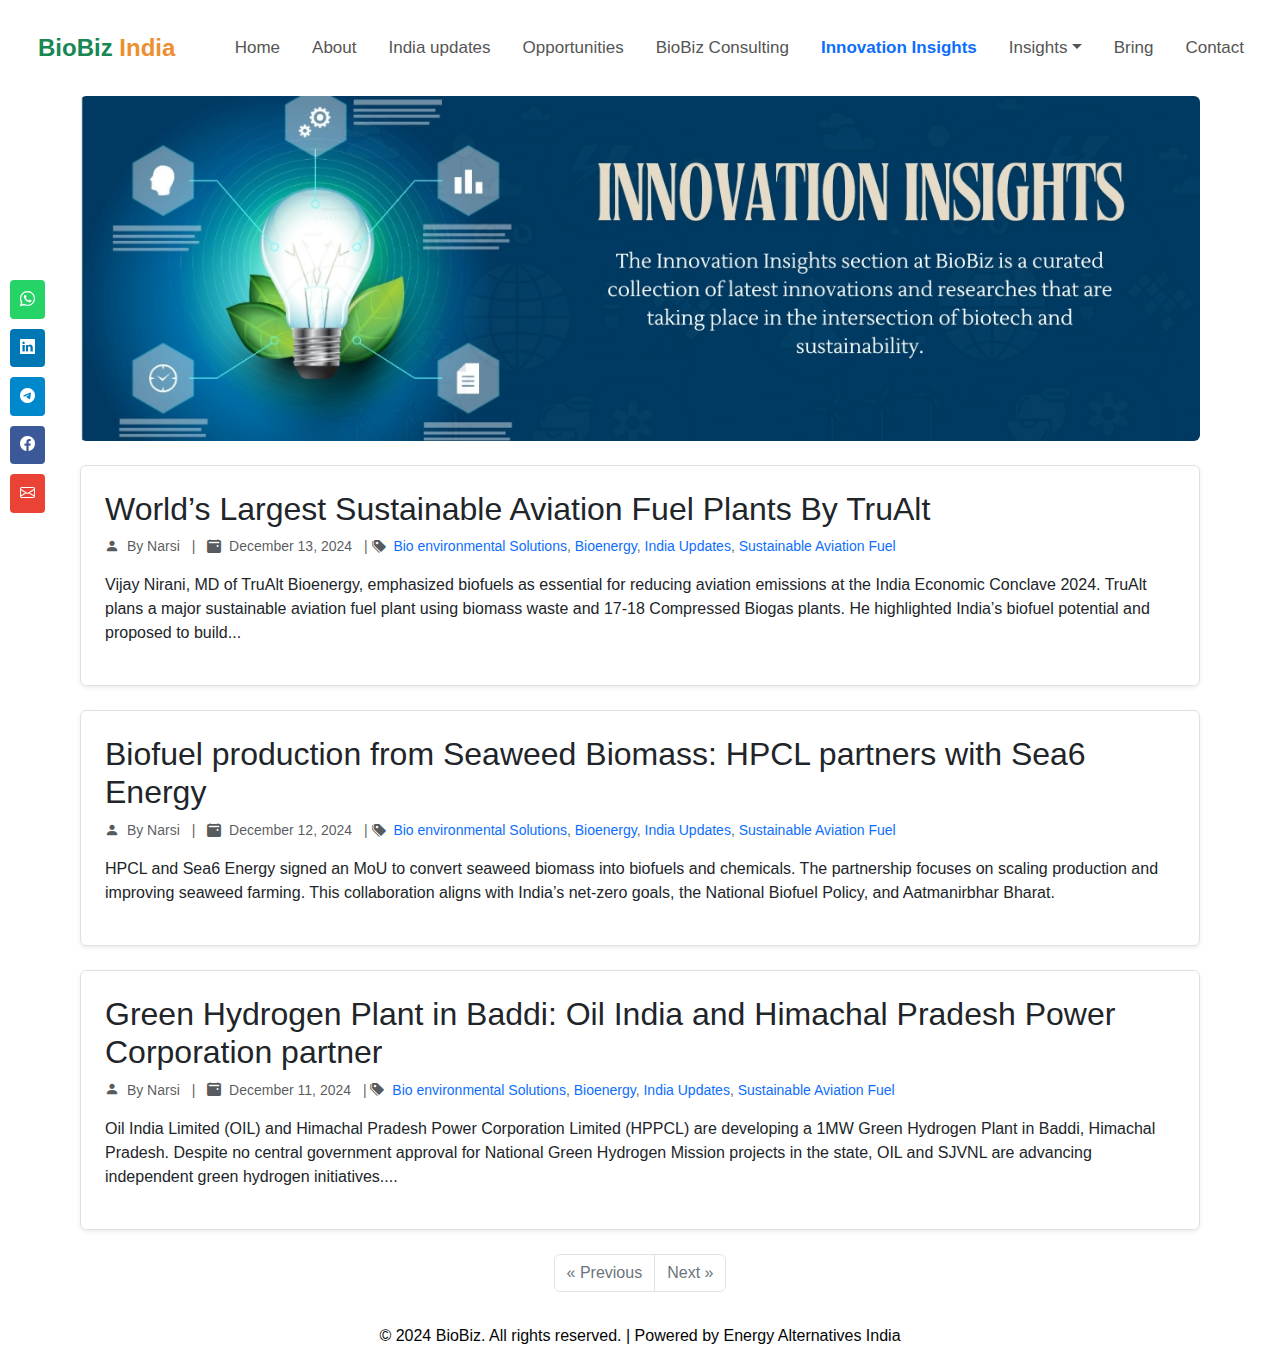
<file: InnovationInsights.html>
<!DOCTYPE html>
<html lang="en">
    <head>
        <meta charset="UTF-8">
        <meta name="viewport" content="width=device-width, initial-scale=1.0">
        <title>Biobiz</title>
        <link href="https://cdn.jsdelivr.net/npm/bootstrap@5.3.0-alpha3/dist/css/bootstrap.min.css" rel="stylesheet">
        <link rel="stylesheet" href="style.css">
        <link rel="stylesheet" href="https://cdn.jsdelivr.net/npm/bootstrap-icons@1.10.5/font/bootstrap-icons.css">
    </head>
    
<body>
    <!-- Navigation Bar -->
  <nav class="navbar navbar-expand-lg navbar-light bg-white">
    <div class="container-fluid">
      <a class="navbar-brand ms-3" href="index.html">BioBiz <span style="color: #ec8f30;">India</span></a>
      <button class="navbar-toggler" type="button" data-bs-toggle="collapse" data-bs-target="#navbarNav">
        <span class="navbar-toggler-icon"></span>
      </button>
    
      <div class="collapse navbar-collapse" id="navbarNav">
        <ul class="navbar-nav ms-auto">
          <li class="nav-item me-3"><a class="nav-link" href="index.html">Home</a></li>
          <li class="nav-item me-3"><a class="nav-link" href="About.html">About</a></li>
          <li class="nav-item me-3"><a class="nav-link" href="indiaUpdate.html">India updates</a></li>
          <li class="nav-item me-3"><a class="nav-link" href="Opportunities.html">Opportunities</a></li>
          <li class="nav-item me-3"><a class="nav-link" href="BiobizConsulting.html">BioBiz Consulting</a></li>
          <li class="nav-item me-3"><a class="nav-link active" href="InnovationInsights.html">Innovation Insights</a></li>
          <li class="nav-item me-3 dropdown">
            <a class="nav-link dropdown-toggle" href="#" id="insightsDropdown" role="button" data-bs-toggle="dropdown"> Insights</a>
              <ul class="dropdown-menu">
                <li><a class="dropdown-item" href="#">Bioenergy</a></li>
                <li><div class="dropdown-divider"></div></li>
                <li><a class="dropdown-item" href="#">Environmental Solutions</a></li>
                <li><div class="dropdown-divider"></div></li>
                <li><a class="dropdown-item" href="#">Bio Products</a></li>
                <li><div class="dropdown-divider"></div></li>
                <li><a class="dropdown-item" href="#">Bio-based Science & Tech Pathways</a></li>
                <li><div class="dropdown-divider"></div></li>
                <li><a class="dropdown-item" href="#">Regional Biomass Residues</a></li>
                <li><div class="dropdown-divider"></div></li>
                <li><a class="dropdown-item" href="#">India Biomass Residues</a></li>
                <li><div class="dropdown-divider"></div></li>
                <li><a class="dropdown-item" href="#">Indian Bioeconomy</a></li>
              </ul>
            </li>
            <li class="nav-item me-3"><a class="nav-link" href="Bring.html">Bring</a></li>
            <li class="nav-item me-3"><a class="nav-link" href="Contact.html">Contact</a></li>
          </ul>
      </div>
    </div>
  </nav>
  <!-- Social Media Sidebar -->
  <div class="social-sidebar">
    <a href="https://www.whatsapp.com"><i class="bi bi-whatsapp"></i></a>
    <a href="https://www.linkedin.com"><i class="bi bi-linkedin"></i></a>
    <a href="https://telegram.org/"><i class="bi bi-telegram"></i></a>
    <a href="https://www.facebook.com/"><i class="bi bi-facebook"></i></a>
    <a href="https://mail.google.com/"><i class="bi bi-envelope"></i></a>
</div>
<!--  post  -->
<div class="container">
  <img src="img/Innovation-Insights.jpg"  class="img-fluid rounded">
</div>
  <div class="container my-4">
    
    <div class="post border p-4 shadow-sm rounded">
        <!-- Title -->
        <h2 class="post-title">
            <a href="" class="text-decoration-none text-dark">
                World’s Largest Sustainable Aviation Fuel Plants By TruAlt
            </a>
        </h2>

        <div class=" text-muted small mt-2">
            <span class="author me-2">
                <i class="bi bi-person-fill me-1"></i> By Narsi
            </span> |
            <span class="date mx-2">
                <i class="bi bi-calendar2-event-fill me-1"></i> December 13, 2024
            </span> |
            <span class="categories">
                <i class="bi bi-tags-fill me-1"></i>
                <a href="" class="text-decoration-none">Bio environmental Solutions</a>, 
                <a href="" class="text-decoration-none">Bioenergy</a>, 
                <a href="" class="text-decoration-none">India Updates</a>, 
                <a href="" class="text-decoration-none">Sustainable Aviation Fuel</a>
            </span>
        </div>

        <div class="post-content mt-3">
            <p>
                Vijay Nirani, MD of TruAlt Bioenergy, emphasized biofuels as essential for reducing aviation emissions at the India Economic Conclave 2024. TruAlt plans a major sustainable aviation fuel plant using biomass waste and 17-18 Compressed Biogas plants. He highlighted India’s biofuel potential and proposed to build...
            </p>
        </div>
    </div>
  </div>

  <div class="container my-4">
    <div class="post border p-4 shadow-sm rounded">
        <h2 class="post-title">
            <a href="" class="text-decoration-none text-dark">
              Biofuel production from Seaweed Biomass: HPCL partners with Sea6 Energy
            </a>
        </h2>
  
        <div class=" text-muted small mt-2">
            <span class="author me-2">
                <i class="bi bi-person-fill me-1"></i> By Narsi
            </span> |
            <span class="date mx-2">
                <i class="bi bi-calendar2-event-fill me-1"></i> December 12, 2024
            </span> |
            <span class="categories">
                <i class="bi bi-tags-fill me-1"></i>
                <a href="" class="text-decoration-none">Bio environmental Solutions</a>, 
                <a href="" class="text-decoration-none">Bioenergy</a>, 
                <a href="" class="text-decoration-none">India Updates</a>, 
                <a href="" class="text-decoration-none">Sustainable Aviation Fuel</a>
            </span>
        </div>
  
        <div class="post-content mt-3">
            <p>
              HPCL and Sea6 Energy signed an MoU to convert seaweed biomass into biofuels and chemicals. The partnership focuses on scaling production and improving seaweed farming. This collaboration aligns with India’s net-zero goals, the National Biofuel Policy, and Aatmanirbhar Bharat.
            </p>
        </div>
    </div>
  </div>
  <div class="container my-4">
    <div class="post border p-4 shadow-sm rounded">
        <h2 class="post-title">
            <a href="" class="text-decoration-none text-dark">
              Green Hydrogen Plant in Baddi: Oil India and Himachal Pradesh Power Corporation partner
            </a>
        </h2>
  
        <div class=" text-muted small mt-2">
            <span class="author me-2">
                <i class="bi bi-person-fill me-1"></i> By Narsi
            </span> |
            <span class="date mx-2">
                <i class="bi bi-calendar2-event-fill me-1"></i> December 11, 2024
            </span> |
            <span class="categories">
                <i class="bi bi-tags-fill me-1"></i>
                <a href="" class="text-decoration-none">Bio environmental Solutions</a>, 
                <a href="" class="text-decoration-none">Bioenergy</a>, 
                <a href="" class="text-decoration-none">India Updates</a>, 
                <a href="" class="text-decoration-none">Sustainable Aviation Fuel</a>
            </span>
        </div>
  
        <div class="post-content mt-3">
            <p>
              Oil India Limited (OIL) and Himachal Pradesh Power Corporation Limited (HPPCL) are developing a 1MW Green Hydrogen Plant in Baddi, Himachal Pradesh. Despite no central government approval for National Green Hydrogen Mission projects in the state, OIL and SJVNL are advancing independent green hydrogen initiatives....
            </p>
        </div>
    </div>
  </div>
<!--   Page   -->
<nav class="mt-4">
  <ul class="pagination justify-content-center">

      <li class="page-item">
          <a class="page-link" href="" aria-label="Previous">
              <span aria-hidden="true">&laquo;</span> Previous
          </a>
      </li>

      <li class="page-item">
          <a class="page-link" href="" aria-label="Next">
              Next <span aria-hidden="true">&raquo;</span>
          </a>
      </li>
  </ul>
</nav>

<!--Footer-->
  <div class="text-center footer">
    <p class="py-3">&copy; 2024 BioBiz. All rights reserved. | Powered by 
        <a href="" class="footer">Energy Alternatives India</a>
    </p>
  </div>
    <script src="https://cdn.jsdelivr.net/npm/bootstrap@5.3.0/dist/js/bootstrap.bundle.min.js"></script>
</body>
</html>
</file>
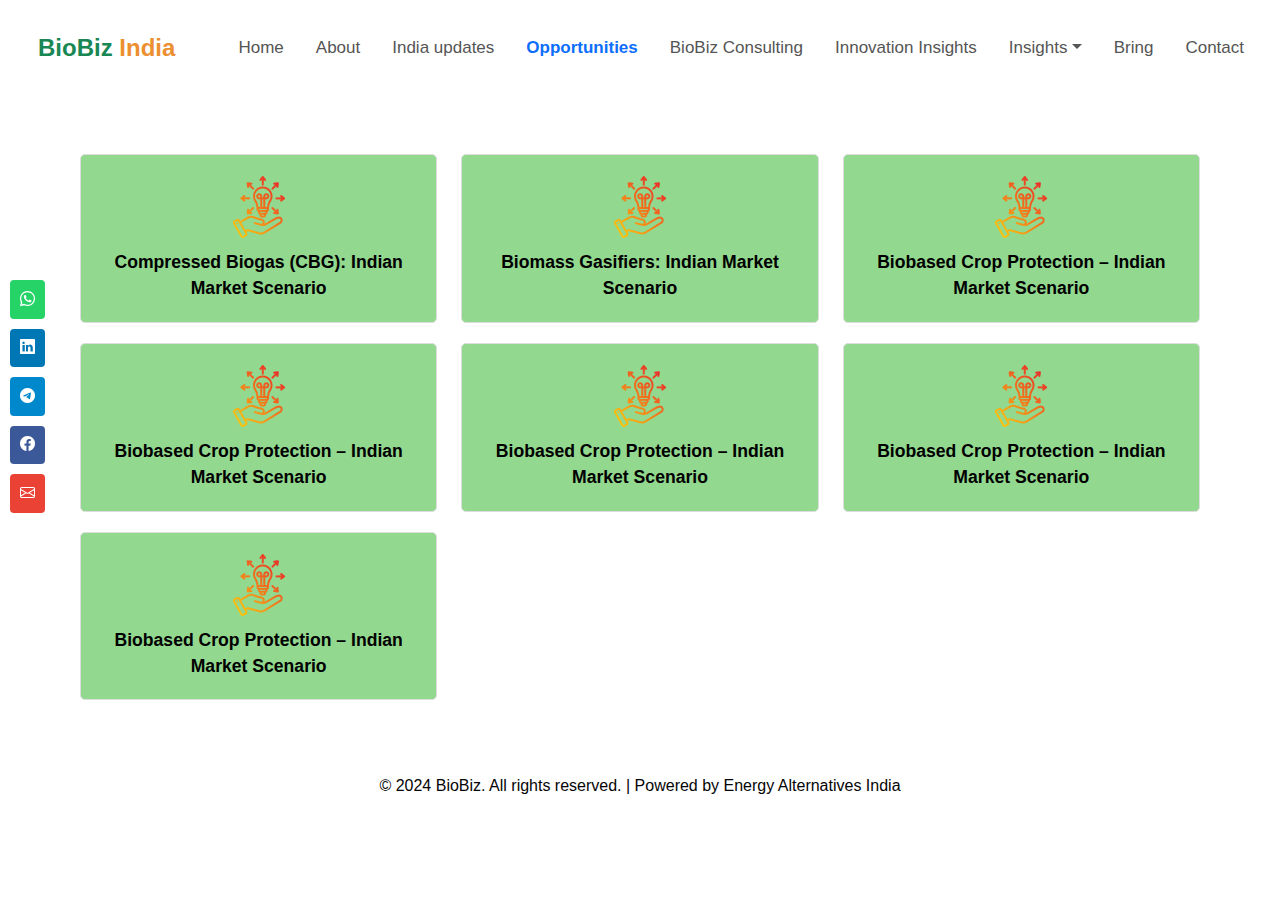
<file: Opportunities.html>
<!DOCTYPE html>
<html lang="en">
    <head>
        <meta charset="UTF-8">
        <meta name="viewport" content="width=device-width, initial-scale=1.0">
        <title>Biobiz</title>
        <link href="https://cdn.jsdelivr.net/npm/bootstrap@5.3.0-alpha3/dist/css/bootstrap.min.css" rel="stylesheet">
        <link rel="stylesheet" href="style.css">
        <link rel="stylesheet" href="https://cdn.jsdelivr.net/npm/bootstrap-icons@1.10.5/font/bootstrap-icons.css">
    </head>
    
<body>
    <!-- Navigation Bar -->
  <nav class="navbar navbar-expand-lg navbar-light bg-white">
    <div class="container-fluid">
      <a class="navbar-brand ms-3" href="index.html">BioBiz <span style="color: #ec8f30;">India</span></a>
      <button class="navbar-toggler" type="button" data-bs-toggle="collapse" data-bs-target="#navbarNav">
        <span class="navbar-toggler-icon"></span>
      </button>
    
      <div class="collapse navbar-collapse" id="navbarNav">
        <ul class="navbar-nav ms-auto">
          <li class="nav-item me-3"><a class="nav-link " href="index.html">Home</a></li>
          <li class="nav-item me-3"><a class="nav-link" href="About.html">About</a></li>
          <li class="nav-item me-3"><a class="nav-link " href="indiaUpdate.html">India updates</a></li>
          <li class="nav-item me-3"><a class="nav-link active" href="Opportunities.html">Opportunities</a></li>
          <li class="nav-item me-3"><a class="nav-link" href="BiobizConsulting.html">BioBiz Consulting</a></li>
          <li class="nav-item me-3"><a class="nav-link " href="InnovationInsights.html">Innovation Insights</a></li>
          <li class="nav-item me-3 dropdown">
            <a class="nav-link dropdown-toggle" href="#" id="insightsDropdown" role="button" data-bs-toggle="dropdown"> Insights</a>
              <ul class="dropdown-menu">
                <li><a class="dropdown-item" href="#">Bioenergy</a></li>
                <li><div class="dropdown-divider"></div></li>
                <li><a class="dropdown-item" href="#">Environmental Solutions</a></li>
                <li><div class="dropdown-divider"></div></li>
                <li><a class="dropdown-item" href="#">Bio Products</a></li>
                <li><div class="dropdown-divider"></div></li>
                <li><a class="dropdown-item" href="#">Bio-based Science & Tech Pathways</a></li>
                <li><div class="dropdown-divider"></div></li>
                <li><a class="dropdown-item" href="#">Regional Biomass Residues</a></li>
                <li><div class="dropdown-divider"></div></li>
                <li><a class="dropdown-item" href="#">India Biomass Residues</a></li>
                <li><div class="dropdown-divider"></div></li>
                <li><a class="dropdown-item" href="#">Indian Bioeconomy</a></li>
              </ul>
            </li>
            <li class="nav-item me-3"><a class="nav-link" href="Bring.html">Bring</a></li>
            <li class="nav-item me-3"><a class="nav-link" href="Contact.html">Contact</a></li>
          </ul>
      </div>
    </div>
  </nav>
  <!-- Social Media Sidebar -->
  <div class="social-sidebar">
    <a href="https://www.whatsapp.com"><i class="bi bi-whatsapp"></i></a>
    <a href="https://www.linkedin.com"><i class="bi bi-linkedin"></i></a>
    <a href="https://telegram.org/"><i class="bi bi-telegram"></i></a>
    <a href="https://www.facebook.com/"><i class="bi bi-facebook"></i></a>
    <a href="https://mail.google.com/"><i class="bi bi-envelope"></i></a>
</div>


<div class="container my-5">
  <div class="row">
      <div class="col-md-4">
          <div class="market-item">
              <div class="market-img-container">
                  <a href="">
                      <img src="img/problem-solving.png" alt="Compressed Biogas">
                  </a>
              </div>
              <div class="market-item-title">
                  <a href="" class="title-ach">Compressed Biogas (CBG): Indian Market Scenario</a>
              </div>
          </div>
      </div>
      <div class="col-md-4">
          <div class="market-item">
              <div class="market-img-container">
                  <a href="">
                      <img src="img/problem-solving.png" alt="Biomass Gasifiers">
                  </a>
              </div>
              <div class="market-item-title">
                  <a href="" class="title-ach">Biomass Gasifiers: Indian Market Scenario</a>
              </div>
          </div>
      </div>
      <div class="col-md-4">
          <div class="market-item">
              <div class="market-img-container">
                  <a href="">
                      <img src="img/problem-solving.png" alt="Biobased Crop Protection">
                  </a>
              </div>
              <div class="market-item-title">
                  <a href="" class="title-ach">Biobased Crop Protection – Indian Market Scenario</a>
              </div>
          </div>
      </div>
      <div class="col-md-4">
        <div class="market-item">
            <div class="market-img-container">
                <a href="">
                    <img src="img/problem-solving.png" alt="Biobased Crop Protection">
                </a>
            </div>
            <div class="market-item-title">
                <a href="" class="title-ach">Biobased Crop Protection – Indian Market Scenario</a>
            </div>
        </div>
    </div>
    <div class="col-md-4">
      <div class="market-item">
          <div class="market-img-container">
              <a href="">
                  <img src="img/problem-solving.png" alt="Biobased Crop Protection">
              </a>
          </div>
          <div class="market-item-title">
              <a href="" class="title-ach">Biobased Crop Protection – Indian Market Scenario</a>
          </div>
      </div>
  </div>
  <div class="col-md-4">
    <div class="market-item">
        <div class="market-img-container">
            <a href="">
                <img src="img/problem-solving.png" alt="Biobased Crop Protection">
            </a>
        </div>
        <div class="market-item-title">
            <a href="" class="title-ach">Biobased Crop Protection – Indian Market Scenario</a>
        </div>
    </div>
</div>
<div class="col-md-4">
  <div class="market-item">
      <div class="market-img-container">
          <a href="">
              <img src="img/problem-solving.png" alt="Biobased Crop Protection">
          </a>
      </div>
      <div class="market-item-title">
          <a href="" class="title-ach">Biobased Crop Protection – Indian Market Scenario</a>
      </div>
  </div>
</div>
  </div>

</div>


<!--Footer-->
  <div class="text-center footer">
    <p class="py-3">&copy; 2024 BioBiz. All rights reserved. | Powered by 
        <a href="" class="footer">Energy Alternatives India</a>
    </p>
  </div>
    <script src="https://cdn.jsdelivr.net/npm/bootstrap@5.3.0/dist/js/bootstrap.bundle.min.js"></script>
</body>
</html>
</file>
<file: style.css>
body {
    font-family: 'DM Sans', Helvetica, Arial, Lucida, sans-serif;
    width: 100%;
    height: 100%;
}
.container {
    padding-left: 10px;
    padding-right: 10px;
}
.navbar-brand {
    font-weight: bold;
    color: #198754 ;

}
.navbar {
    padding-top: 25px;
    padding-bottom: 25px;
    background-color: #a79595;
    
}
.nav-link {
    font-size: 17px;
    padding-right: 100px;
    padding: 5px 15px; 
}
    
.navbar-brand {
    font-size: 24px; 
    padding: 5px 10px;

}

.navbar-brand span {
    color: #ec8f30; 
}
.nav-link {
    
    color: #555 !important; 
}
.nav-link.active {
    color: #0d6efd !important; 
    font-weight: bold;
}
.dropdown-menu {
    border: none;
    
}
.dropdown-divider {
    margin: 0.3rem 0; 
    border-top: 1px solid #ddd;
}

/* Social Media Sidebar */
.social-sidebar {
    position: fixed;
    top: 30%;
    left: 10px;
    z-index: 1000;
}

.social-sidebar a {
    display: block;
    margin: 10px 0;
    font-size: 15px;
    color: white;
    text-align: center;
    padding: 8px 10px;
    border-radius: 4px;
    transition: background 0.3s, transform 0.3s;
}

.social-sidebar a:hover {
    transform: scale(1.1);
}

/* Icon Specific Colors */
.social-sidebar a:nth-child(1) { background-color: #25D366; }
.social-sidebar a:nth-child(2) { background-color: #0077B5; }
.social-sidebar a:nth-child(3) { background-color: #0088CC; } 
.social-sidebar a:nth-child(4) { background-color: #3b5998; } 
.social-sidebar a:nth-child(5) { background-color: #EA4335; } 

/*   Home Section*/
.video-container {
    position: relative;
    width: 100vw; 
    height: 68vh; 


    background: #000; 
}

.fullscreen-video {
    position: absolute;
    width: 100vw; 
    object-fit:fill;
}

.desktop-video {
    height: 600px; 
}

.mobile-video {
    display: none; 
}

@media (max-width: 768px) {
    .desktop-video {
        display: none; 
    }

    .mobile-video {
        display: block; 
        height: 750px;
    }
}

/*   Main Section*/
.mainsection{
    background: rgb(255, 255, 255);
    padding: 50px;
    object-fit: fill;
    
}
@media(max-width: 768px){
    .mainsection{
        padding-top: 200px;
    }
}
.mainimg{
    text-decoration: none;

    color: #000;
}
.data-list-Scrolling {
    height: 280px;
    padding-top: 20px;
    text-decoration-color:white;
    text-align: center;
    padding-bottom: 100px;
  }
.containerScrolling {
    max-height: 300px;
    overflow-y: auto;
    padding: 10px;
    border: 1px solid #ddd;
    border-radius: 5px;
}

.scrollColor {
    color: #ec8f30;
    text-decoration: none;
}

.scrollColor:hover {
    text-decoration: underline;
}

.other-section {
    background-color: #E06100;
    padding: 50px 0;
}

.other-heading {
    font-size: 2rem;
    font-weight: bold;
    color: #000000;
}

.division-link {
    color: #ffffff;
    text-decoration: underline;
}

@media (max-width: 768px) {
    .custom-section {
        padding: 30px 15px;
    }

    .custom-heading {
        font-size: 1.5rem;
    }

    .btn-custom {
        font-size: 0.9rem;
    }
}
/*Footer*/
.footer{
    background-color: #ffffff;
    width: 100%;
    height: 50px;
    color: #050505;
    text-align: center;
    text-decoration: none;
}


/*  page  */

    .pagination .page-item .page-link {
        color: #6c757d;
    }
    .pagination .page-item .page-link:hover {
        color: #ec8f30;
        background-color: #f8f9fa;
    }
    .pagination .page-item.active .page-link {
        background-color: #ec8f30;
        border-color: #ec8f30;
        color: #fff;
    }


/*    About      */

.about-section {
    background-color: #f8f9fa;
    padding: 50px 0;
}
.about-title {
    color: #2ead18;
    font-weight: bold;
    margin-bottom: 20px;
}
.about-text {
    font-weight: 400;
    font-size: 16px;
    line-height: 1.8;
    color: #333;
}
.about-link {
    color: #993366;
    text-decoration: none;
}
.about-link:hover {
    text-decoration: underline;
}
.about-image img {
    border-radius: 10px;
    max-width: 100%;
    height: auto;
    box-shadow: 0 4px 8px rgba(0, 0, 0, 0.1);
}

.section-header {
    background-color: #f8f9fa;
    padding: 50px 0;
}
.blurb-box {
    background: #fff;
    box-shadow: 0 4px 8px rgba(0, 0, 0, 0.1);
    padding: 20px;
    border-radius: 8px;
    transition: transform 0.2s;
}
.blurb-box:hover {
    transform: translateY(-5px);
}
.blurb-title {
    color: #E06100;
    font-weight: bold;
    margin-bottom: 15px;
}
.blurb-description {
    font-size: 15px;
    line-height: 1.6;
    color: #333;
}
/*     contact*/

.contact-title {
    color: #c2c2c2;
    font-weight: bold;
    margin-bottom: 20px;
}
.contact-description {
    font-size: 16px;
    line-height: 1.8;
    margin-bottom: 30px;
    color: #d8d5d5;
}
.contact-link {
    color: #0a00cc;
    text-decoration: none;
}
.contact-link:hover {
    text-decoration: underline;
}
.form-label {
    font-weight: bold;
}
.form-control {
    border-radius: 5px;
}
.btn-submit {
    background-color: #444343;
    color: #fff;
    border: none;
}
.btn-submit:hover {
    background-color: #2ead18;
    color: #fff;
}
.address-section {
    background-color: #f8f9fa;
    padding: 50px 0;
}
.map-container iframe {
    border: 0;
    border-radius: 8px;
    width: 100%;
    height: 350px;
}
.address-title {
    font-weight: bold;
    color: #474747;
}
.address-details p {
    margin-bottom: 5px;
    font-size: 16px;
    color: #555;
}

.contact-section {
    background-color: #2c2c2c;
    padding: 50px 0;
    color: #ffffff;
}
.contact-card {
    text-align: center;
}
.contact-icon img {
    width: 64px;
    height: 64px;
    margin-bottom: 15px;
}
.contact-title {
    font-size: 1.25rem;
    margin-bottom: 10px;
    color: #ffffff;
}
.contact-detail a {
    color: #ffffff;
    text-decoration: none;
    font-size: 1rem;
}
.contact-detail a:hover {
    text-decoration: underline;
}



/*   Biobiz consulting    */

.content-inner:hover {
    transform: scale(1.05);
}
.content-inner img {
    border-radius: 5px;
    box-shadow: 0 4px 6px rgba(0, 0, 0, 0.1);
}

.e-mob_roadmap h2 {
    font-size: 2rem;
    color: #333;
}

.logo-container {
    border: 1px solid #ddd;
    border-radius: 8px;
    background-color: #fff;
    transition: transform 0.3s ease, box-shadow 0.3s ease;
    text-align: center;
}

.logo-container:hover {
    transform: scale(1.05);
    box-shadow: 0 4px 8px rgba(0, 0, 0, 0.1);
}

.logo-img {
    max-width: 100%;
    height: auto;
    display: block;
    padding: 10px;
}

.pro-assign {
    padding-left: 1.5rem;
}

.pro-assign-li {
    margin-bottom: 1rem;
    line-height: 1.6;
}

.pro-assign-li b {
    color: #09ac27;
}

/*   opportunity */
.market-item {
    text-align: center;
    border: 1px solid #ddd;
    padding: 20px;
    margin: 10px 0;
    background-color: #92d88e;
    transition: transform 0.3s, box-shadow 0.3s;
    border-radius: 5px;
}
.market-item:hover {
    transform: translateY(-5px);
    box-shadow: 0 4px 10px rgba(0, 0, 0, 0.1);
}
.market-img-container img {
    width: 64px;
    height: 64px;
}
.market-item-title {
    margin-top: 10px;
    font-size: 1.1rem;
    font-weight: bold;
    
}
.title-ach{
    color: #000;
    text-decoration: none;
}

/*    bring  */

.custom-row {
    display: flex;
    justify-content: center;
    align-items: center;
    padding: 20px;
}

.column-container {
    width: 100%;
    max-width: 1200px;
    padding: 20px;
}

.custom-column {
    display: flex;
    flex-direction: column;
}

.custom-last-child {

    margin-bottom: 30px;
}

.bordered-section {
    border: 1px solid #ddd;
    padding: 20px;
    margin-bottom: 20px;
}

.custom-text-section {
    padding: 20px;
}

.custom-text-dark {
    background-color: #333;
    color: #fff;
}

.custom-text-light {
    background-color: #f0f0f0;
    color: #333;
}

.text-inner p, .text-inner h2 {
    text-align: center;
}

.text-inner h2 {
    font-weight: 400;
}
</file>
